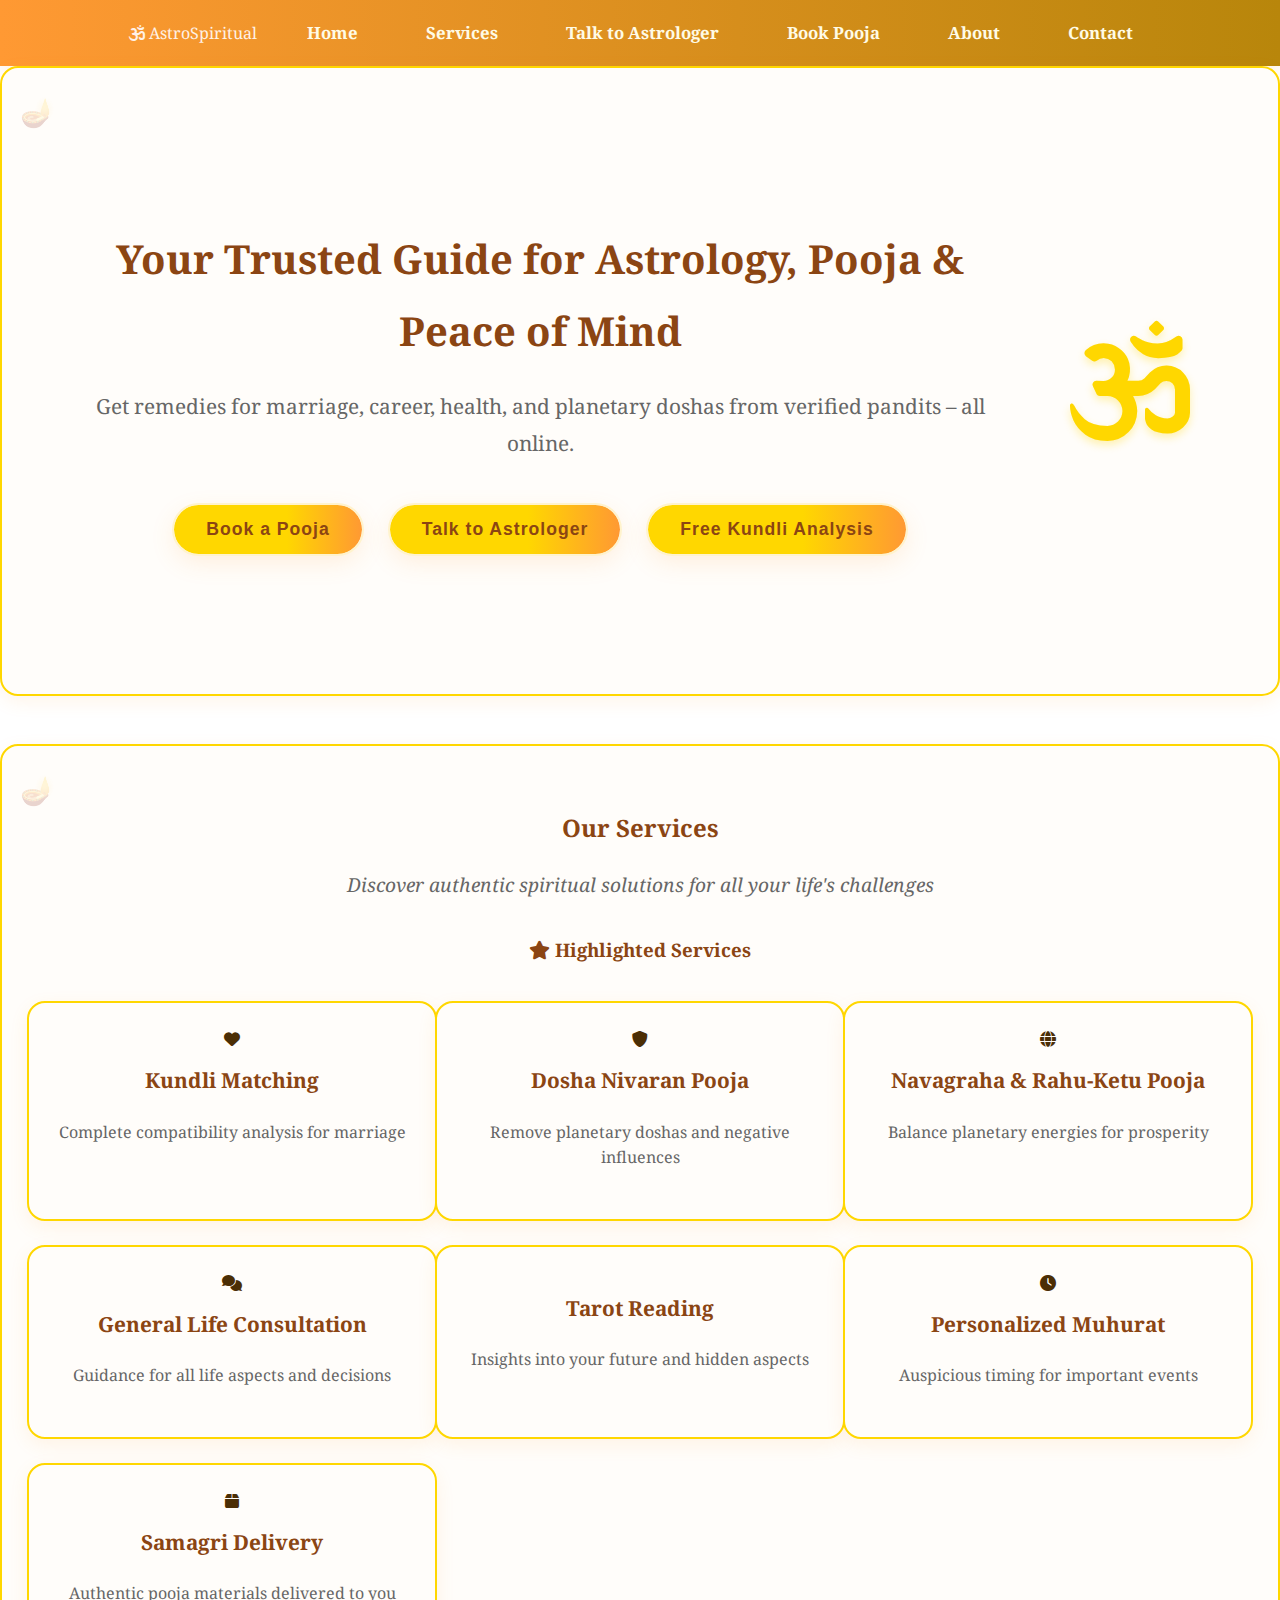
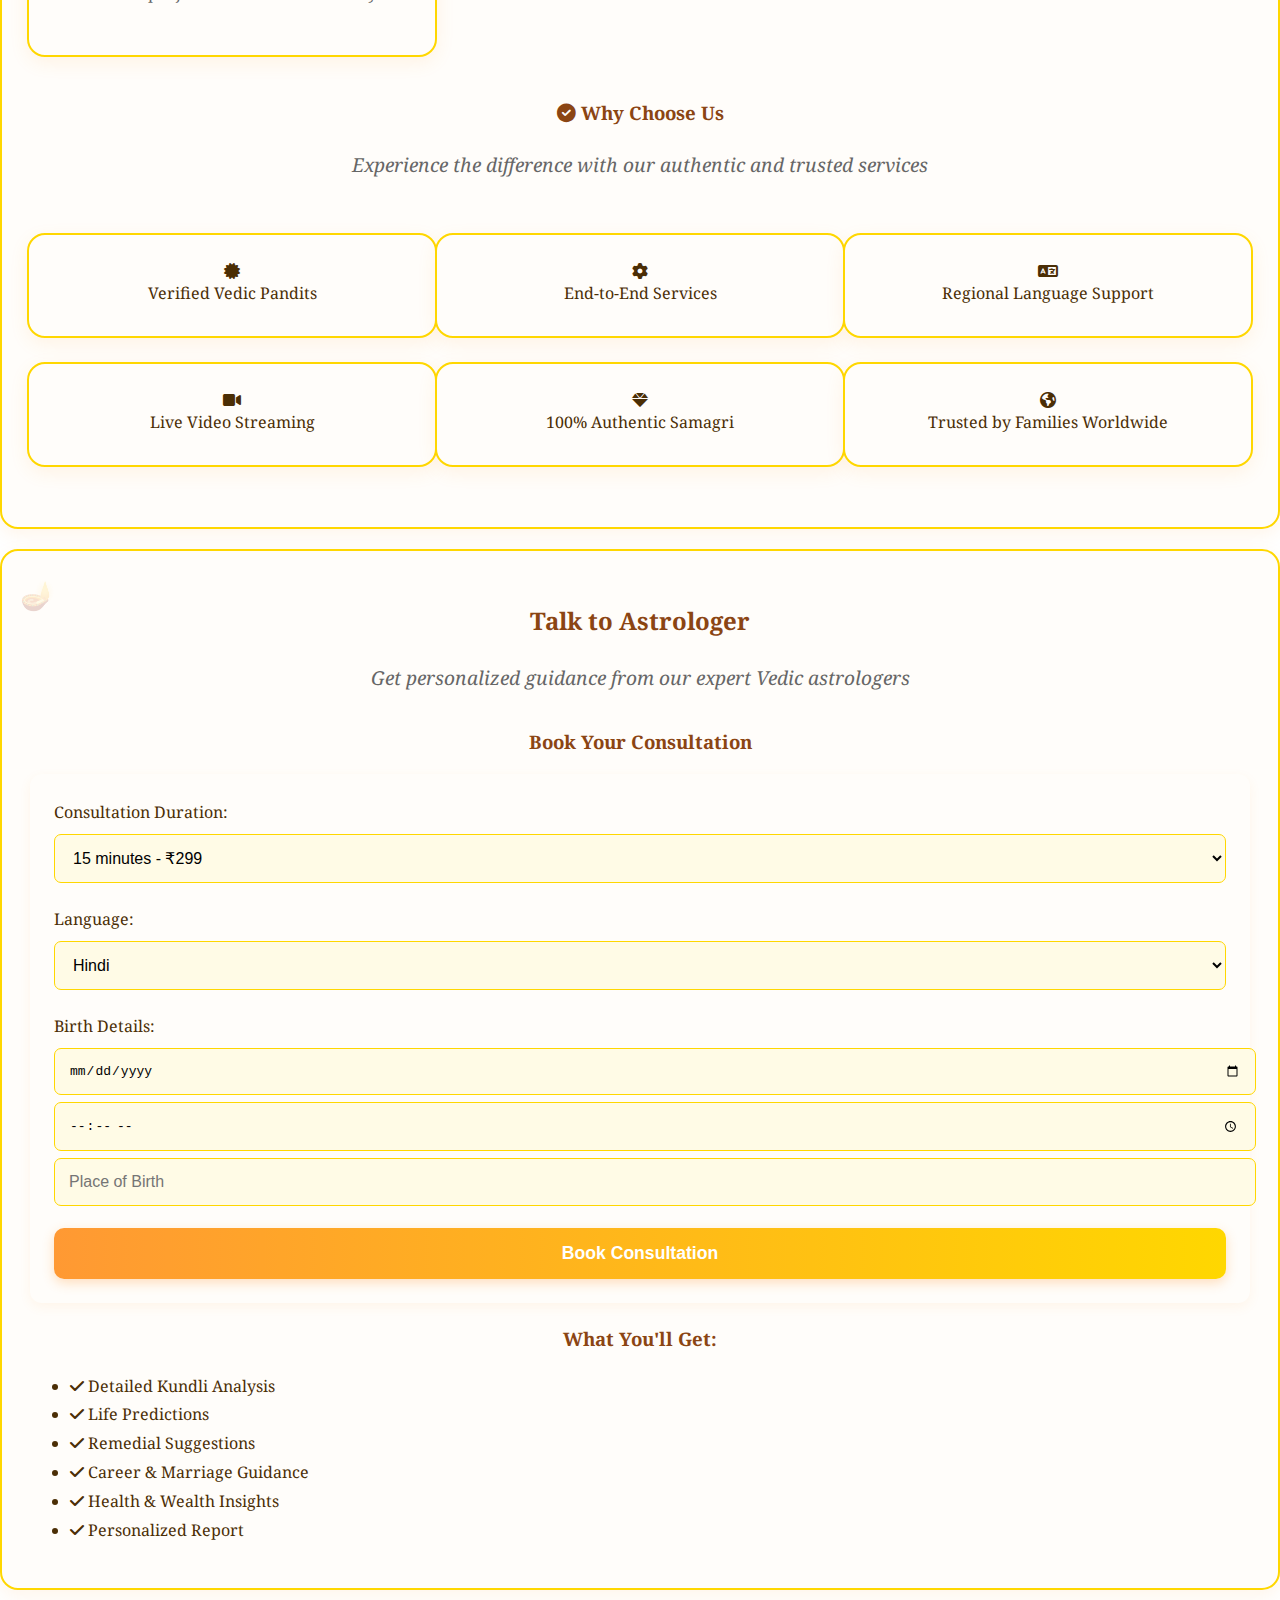
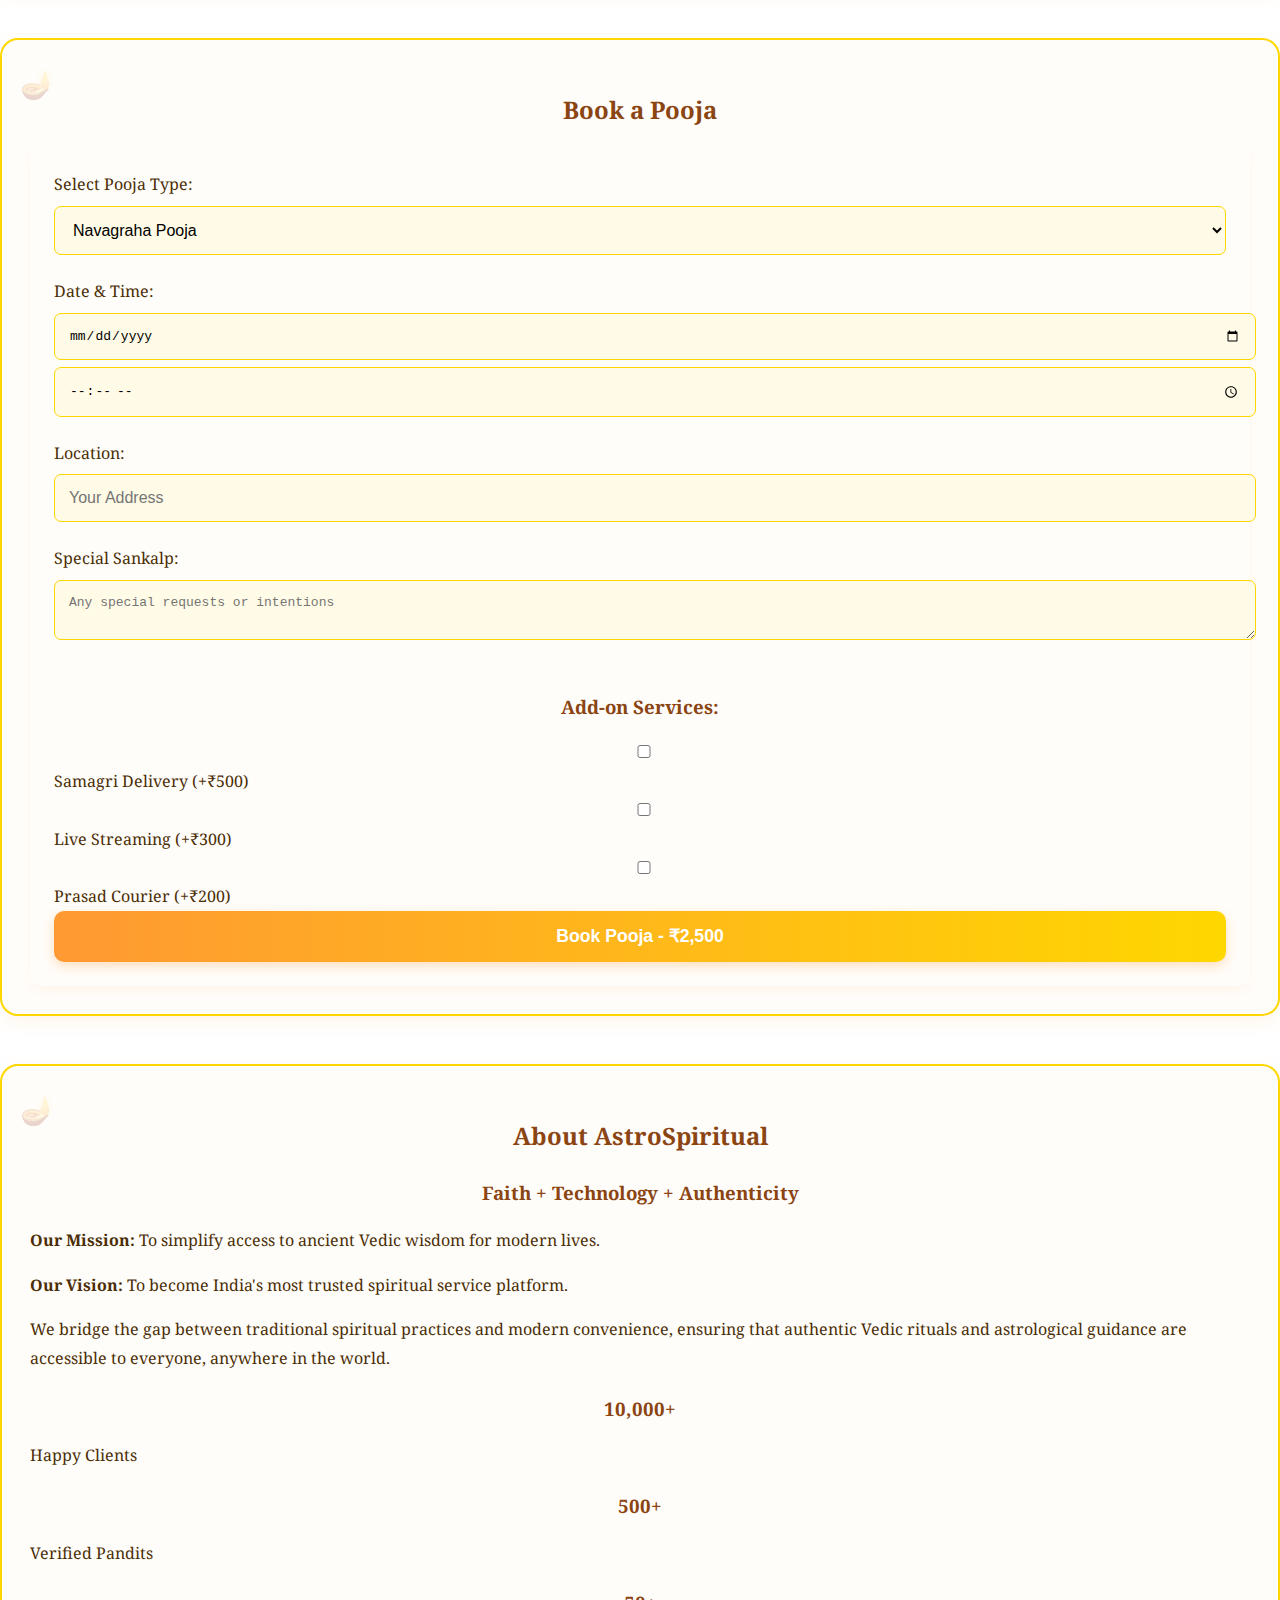
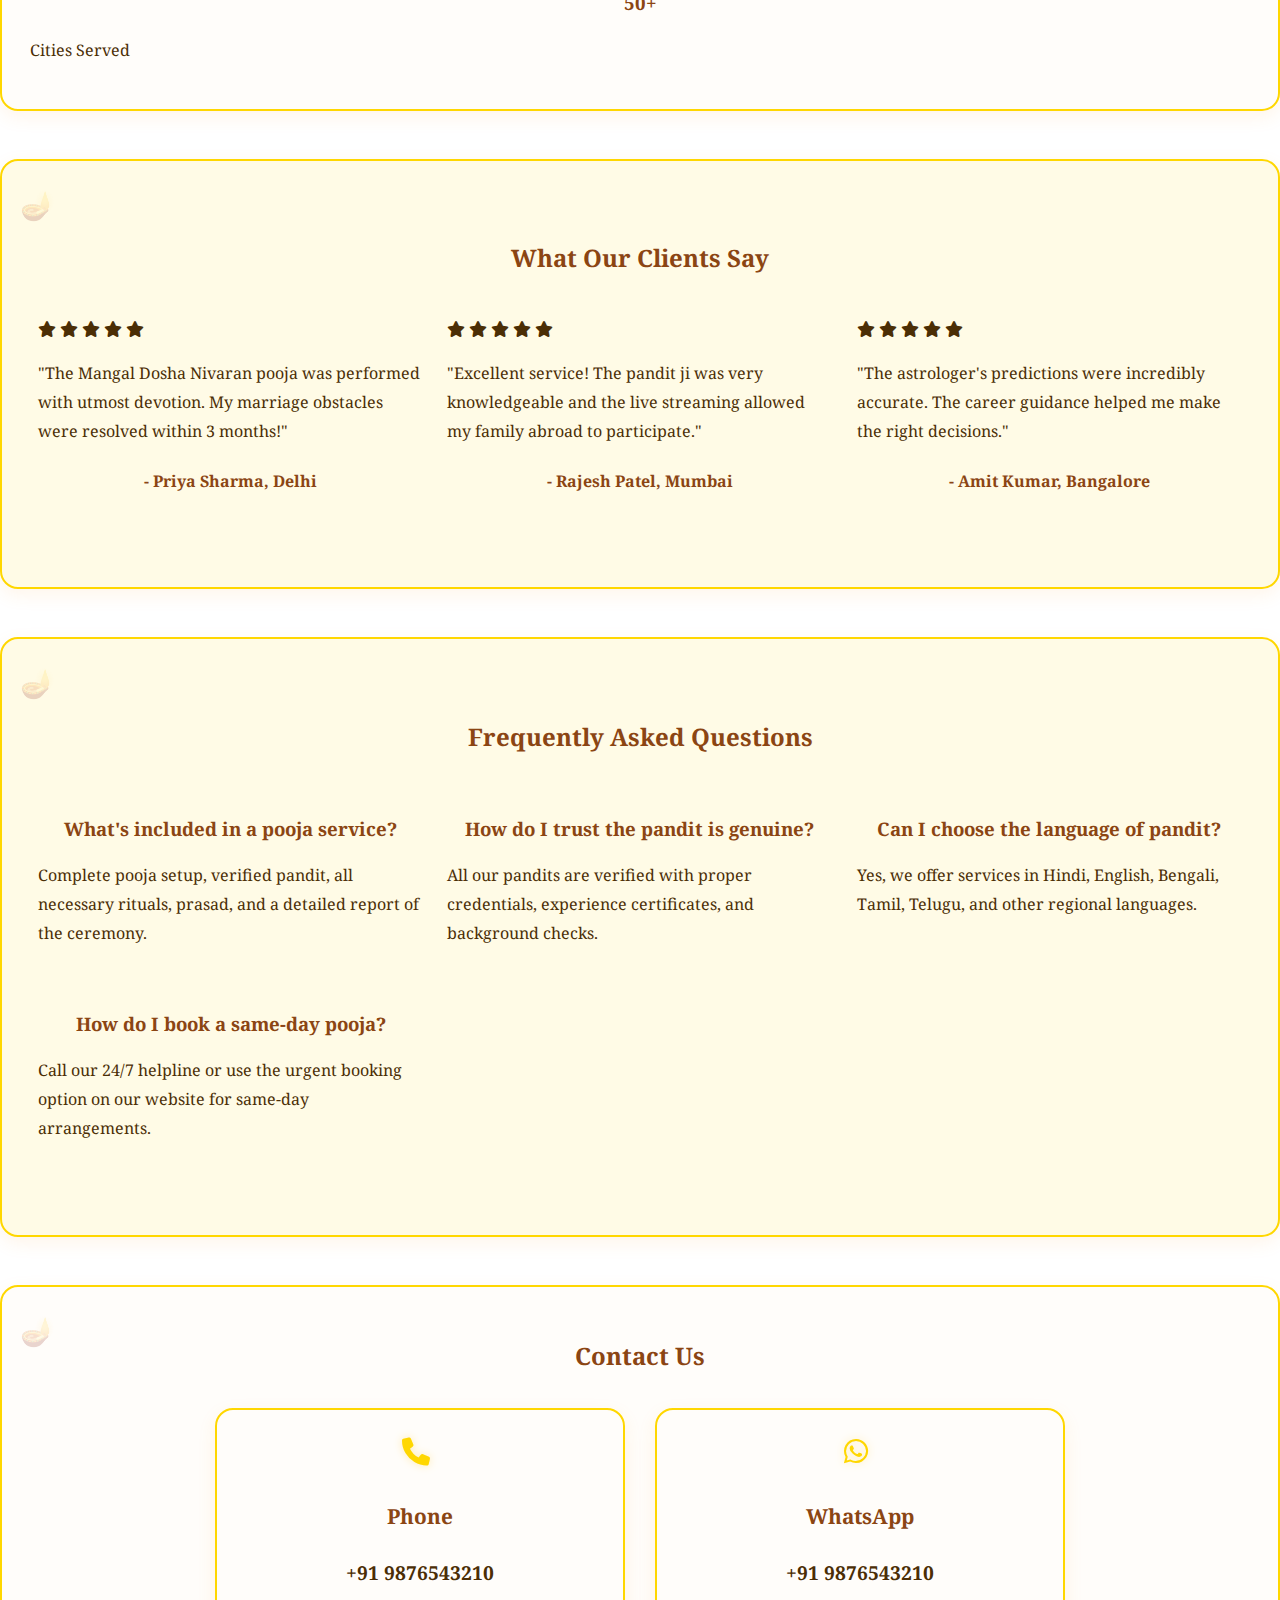
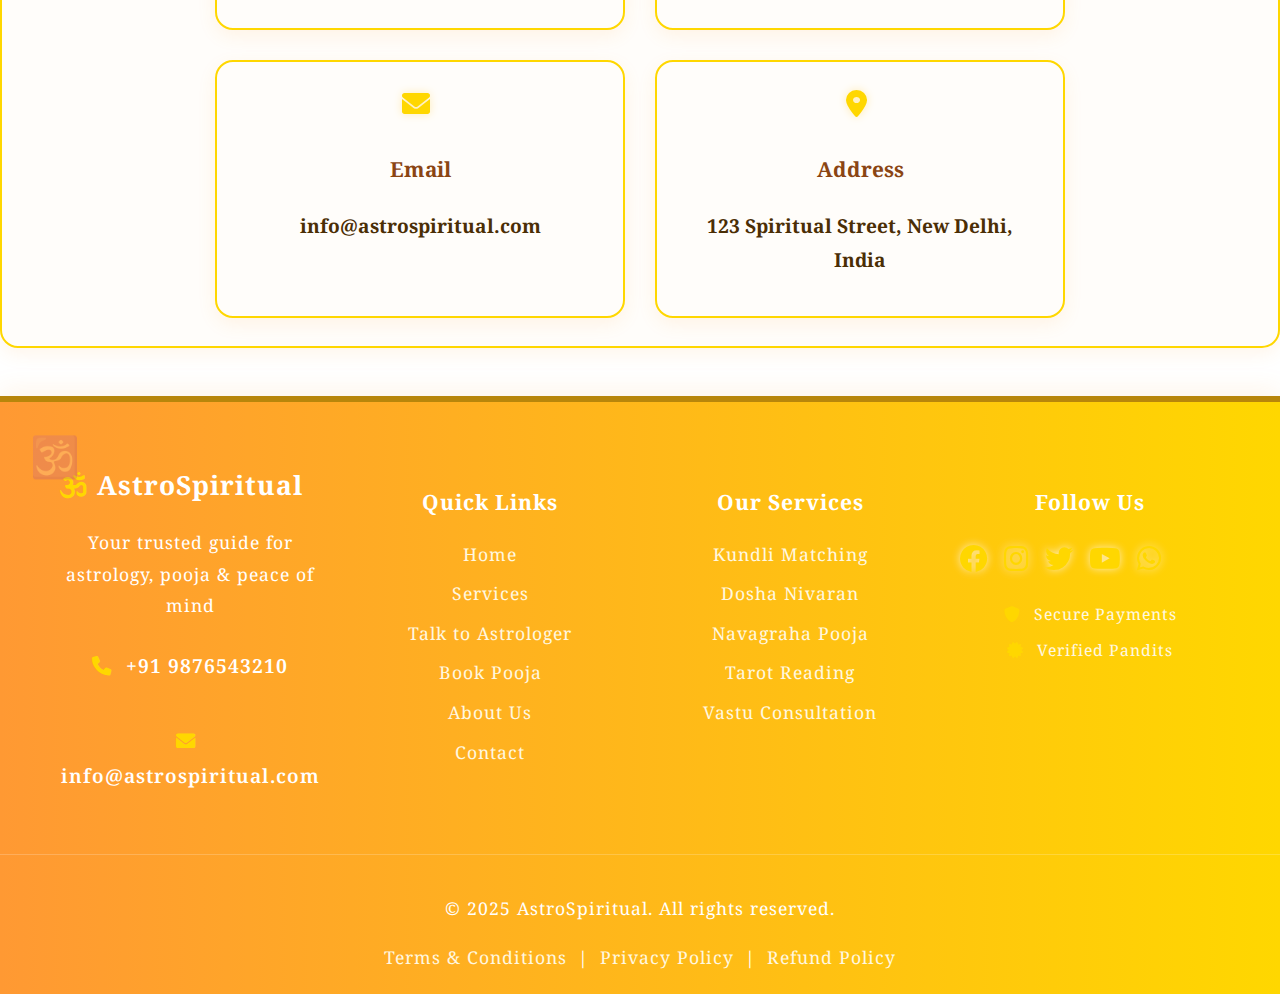
<file: index.html>
<!DOCTYPE html>
<html lang="en">
<head>
    <meta charset="UTF-8">
    <meta name="viewport" content="width=device-width, initial-scale=1.0">
    <title>AstroSpiritual Platform - Your Trusted Guide for Astrology & Pooja</title>
    <link rel="stylesheet" href="styles.css">
    <link href="https://fonts.googleapis.com/css2?family=Lora:wght@400;600&family=Noto+Serif:wght@400;600&display=swap" rel="stylesheet">
    <link rel="stylesheet" href="https://cdnjs.cloudflare.com/ajax/libs/font-awesome/6.0.0/css/all.min.css">
</head>
<body>
    <!-- Navigation -->
    <nav class="navbar">
        <div class="nav-container">
            <div class="logo">
                <i class="fas fa-om"></i>
                <span>AstroSpiritual</span>
            </div>
            <ul class="nav-menu">
                <li><a href="index.html">Home</a></li>
                <li><a href="services.html">Services</a></li>
                <li><a href="astrologer.html">Talk to Astrologer</a></li>
                <li><a href="booking.html">Book Pooja</a></li>
                <li><a href="about.html">About</a></li>
                <li><a href="contact.html">Contact</a></li>
            </ul>
        </div>
    </nav>

    <!-- Hero Section -->
    <section id="home" class="hero">
        <div class="hero-content">
            <div class="hero-text">
                <h1>Your Trusted Guide for Astrology, Pooja & Peace of Mind</h1>
                <p class="hero-subtitle">Get remedies for marriage, career, health, and planetary doshas from verified pandits – all online.</p>
                <div class="cta-buttons">
                    <button class="btn-primary" onclick="window.location.href='booking.html'">Book a Pooja</button>
                    <button class="btn-secondary" onclick="window.location.href='astrologer.html'">Talk to Astrologer</button>
                    <button class="btn-accent">Free Kundli Analysis</button>
                </div>
            </div>
            <div class="hero-image">
                <div class="om-symbol">
                    <i class="fas fa-om"></i>
                </div>
            </div>
        </div>
    </section>

    <!-- Services Section -->
    <section id="services" class="services">
        <div class="container">
            <h2 class="section-title">Our Services</h2>
            <p class="section-subtitle">Discover authentic spiritual solutions for all your life's challenges</p>
            
            <div class="service-category">
                <h3 class="category-title"><i class="fas fa-star"></i> Highlighted Services</h3>
                <div class="service-grid">
                    <div class="service-card">
                        <i class="fas fa-heart"></i>
                        <h4>Kundli Matching</h4>
                        <p>Complete compatibility analysis for marriage</p>
                    </div>
                    <div class="service-card">
                        <i class="fas fa-shield-alt"></i>
                        <h4>Dosha Nivaran Pooja</h4>
                        <p>Remove planetary doshas and negative influences</p>
                    </div>
                    <div class="service-card">
                        <i class="fas fa-globe"></i>
                        <h4>Navagraha & Rahu-Ketu Pooja</h4>
                        <p>Balance planetary energies for prosperity</p>
                    </div>
                    <div class="service-card">
                        <i class="fas fa-comments"></i>
                        <h4>General Life Consultation</h4>
                        <p>Guidance for all life aspects and decisions</p>
                    </div>
                    <div class="service-card">
                        <i class="fas fa-cards"></i>
                        <h4>Tarot Reading</h4>
                        <p>Insights into your future and hidden aspects</p>
                    </div>
                    <div class="service-card">
                        <i class="fas fa-clock"></i>
                        <h4>Personalized Muhurat</h4>
                        <p>Auspicious timing for important events</p>
                    </div>
                    <div class="service-card">
                        <i class="fas fa-box"></i>
                        <h4>Samagri Delivery</h4>
                        <p>Authentic pooja materials delivered to you</p>
                    </div>
                </div>
            </div>

            <div class="why-choose-us">
                <h3 class="category-title"><i class="fas fa-check-circle"></i> Why Choose Us</h3>
                <p class="category-subtitle">Experience the difference with our authentic and trusted services</p>
                <div class="features-grid">
                    <div class="feature">
                        <i class="fas fa-certificate"></i>
                        <span>Verified Vedic Pandits</span>
                    </div>
                    <div class="feature">
                        <i class="fas fa-cog"></i>
                        <span>End-to-End Services</span>
                    </div>
                    <div class="feature">
                        <i class="fas fa-language"></i>
                        <span>Regional Language Support</span>
                    </div>
                    <div class="feature">
                        <i class="fas fa-video"></i>
                        <span>Live Video Streaming</span>
                    </div>
                    <div class="feature">
                        <i class="fas fa-gem"></i>
                        <span>100% Authentic Samagri</span>
                    </div>
                    <div class="feature">
                        <i class="fas fa-globe-americas"></i>
                        <span>Trusted by Families Worldwide</span>
                    </div>
                </div>
            </div>
        </div>
    </section>

    <!-- Talk to Astrologer Section -->
    <section id="astrologer" class="astrologer">
        <div class="container">
            <h2 class="section-title">Talk to Astrologer</h2>
            <p class="section-subtitle">Get personalized guidance from our expert Vedic astrologers</p>
            <div class="astrologer-booking">
                <div class="booking-form">
                    <h3>Book Your Consultation</h3>
                    <form>
                        <div class="form-group">
                            <label>Consultation Duration:</label>
                            <select>
                                <option>15 minutes - ₹299</option>
                                <option>30 minutes - ₹599</option>
                                <option>60 minutes - ₹999</option>
                            </select>
                        </div>
                        <div class="form-group">
                            <label>Language:</label>
                            <select>
                                <option>Hindi</option>
                                <option>English</option>
                                <option>Bengali</option>
                                <option>Tamil</option>
                                <option>Telugu</option>
                            </select>
                        </div>
                        <div class="form-group">
                            <label>Birth Details:</label>
                            <input type="date" placeholder="Date of Birth" required>
                            <input type="time" placeholder="Time of Birth" required>
                            <input type="text" placeholder="Place of Birth" required>
                        </div>
                        <button type="submit" class="btn-primary">Book Consultation</button>
                    </form>
                </div>
                <div class="astrologer-info">
                    <h3>What You'll Get:</h3>
                    <ul>
                        <li><i class="fas fa-check"></i> Detailed Kundli Analysis</li>
                        <li><i class="fas fa-check"></i> Life Predictions</li>
                        <li><i class="fas fa-check"></i> Remedial Suggestions</li>
                        <li><i class="fas fa-check"></i> Career & Marriage Guidance</li>
                        <li><i class="fas fa-check"></i> Health & Wealth Insights</li>
                        <li><i class="fas fa-check"></i> Personalized Report</li>
                    </ul>
                </div>
            </div>
        </div>
    </section>

    <!-- Pooja Booking Section -->
    <section id="booking" class="pooja-booking">
        <div class="container">
            <h2>Book a Pooja</h2>
            <div class="booking-form">
                <form>
                    <div class="form-row">
                        <div class="form-group">
                            <label>Select Pooja Type:</label>
                            <select>
                                <option>Navagraha Pooja</option>
                                <option>Rahu-Ketu Shanti</option>
                                <option>Mangal Dosha Nivaran</option>
                                <option>Kaal Sarp Dosh Nivaran</option>
                                <option>Mahamrityunjaya Jaap</option>
                                <option>Vastu Shanti Pooja</option>
                                <option>Satyanarayan Katha</option>
                            </select>
                        </div>
                        <div class="form-group">
                            <label>Date & Time:</label>
                            <input type="date" required>
                            <input type="time" required>
                        </div>
                    </div>
                    <div class="form-row">
                        <div class="form-group">
                            <label>Location:</label>
                            <input type="text" placeholder="Your Address" required>
                        </div>
                        <div class="form-group">
                            <label>Special Sankalp:</label>
                            <textarea placeholder="Any special requests or intentions"></textarea>
                        </div>
                    </div>
                    <div class="add-ons">
                        <h3>Add-on Services:</h3>
                        <label><input type="checkbox"> Samagri Delivery (+₹500)</label>
                        <label><input type="checkbox"> Live Streaming (+₹300)</label>
                        <label><input type="checkbox"> Prasad Courier (+₹200)</label>
                    </div>
                    <button type="submit" class="btn-primary">Book Pooja - ₹2,500</button>
                </form>
            </div>
        </div>
    </section>

    <!-- About Section -->
    <section id="about" class="about">
        <div class="container">
            <h2>About AstroSpiritual</h2>
            <div class="about-content">
                <div class="about-text">
                    <h3>Faith + Technology + Authenticity</h3>
                    <p><strong>Our Mission:</strong> To simplify access to ancient Vedic wisdom for modern lives.</p>
                    <p><strong>Our Vision:</strong> To become India's most trusted spiritual service platform.</p>
                    <p>We bridge the gap between traditional spiritual practices and modern convenience, ensuring that authentic Vedic rituals and astrological guidance are accessible to everyone, anywhere in the world.</p>
                </div>
                <div class="about-stats">
                    <div class="stat">
                        <h3>10,000+</h3>
                        <p>Happy Clients</p>
                    </div>
                    <div class="stat">
                        <h3>500+</h3>
                        <p>Verified Pandits</p>
                    </div>
                    <div class="stat">
                        <h3>50+</h3>
                        <p>Cities Served</p>
                    </div>
                </div>
            </div>
        </div>
    </section>

    <!-- Testimonials Section -->
    <section class="testimonials">
        <div class="container">
            <h2>What Our Clients Say</h2>
            <div class="testimonial-grid">
                <div class="testimonial">
                    <div class="stars">
                        <i class="fas fa-star"></i>
                        <i class="fas fa-star"></i>
                        <i class="fas fa-star"></i>
                        <i class="fas fa-star"></i>
                        <i class="fas fa-star"></i>
                    </div>
                    <p>"The Mangal Dosha Nivaran pooja was performed with utmost devotion. My marriage obstacles were resolved within 3 months!"</p>
                    <h4>- Priya Sharma, Delhi</h4>
                </div>
                <div class="testimonial">
                    <div class="stars">
                        <i class="fas fa-star"></i>
                        <i class="fas fa-star"></i>
                        <i class="fas fa-star"></i>
                        <i class="fas fa-star"></i>
                        <i class="fas fa-star"></i>
                    </div>
                    <p>"Excellent service! The pandit ji was very knowledgeable and the live streaming allowed my family abroad to participate."</p>
                    <h4>- Rajesh Patel, Mumbai</h4>
                </div>
                <div class="testimonial">
                    <div class="stars">
                        <i class="fas fa-star"></i>
                        <i class="fas fa-star"></i>
                        <i class="fas fa-star"></i>
                        <i class="fas fa-star"></i>
                        <i class="fas fa-star"></i>
                    </div>
                    <p>"The astrologer's predictions were incredibly accurate. The career guidance helped me make the right decisions."</p>
                    <h4>- Amit Kumar, Bangalore</h4>
                </div>
            </div>
        </div>
    </section>

    <!-- FAQ Section -->
    <section class="faq">
        <div class="container">
            <h2>Frequently Asked Questions</h2>
            <div class="faq-items">
                <div class="faq-item">
                    <h3>What's included in a pooja service?</h3>
                    <p>Complete pooja setup, verified pandit, all necessary rituals, prasad, and a detailed report of the ceremony.</p>
                </div>
                <div class="faq-item">
                    <h3>How do I trust the pandit is genuine?</h3>
                    <p>All our pandits are verified with proper credentials, experience certificates, and background checks.</p>
                </div>
                <div class="faq-item">
                    <h3>Can I choose the language of pandit?</h3>
                    <p>Yes, we offer services in Hindi, English, Bengali, Tamil, Telugu, and other regional languages.</p>
                </div>
                <div class="faq-item">
                    <h3>How do I book a same-day pooja?</h3>
                    <p>Call our 24/7 helpline or use the urgent booking option on our website for same-day arrangements.</p>
                </div>
            </div>
        </div>
    </section>

    <!-- Contact Section -->
    <section id="contact" class="contact">
        <div class="container">
            <h2>Contact Us</h2>
            <div class="contact-info">
                <div class="contact-item">
                    <i class="fas fa-phone"></i>
                    <h3>Phone</h3>
                    <p>+91 9876543210</p>
                </div>
                <div class="contact-item">
                    <i class="fab fa-whatsapp"></i>
                    <h3>WhatsApp</h3>
                    <p>+91 9876543210</p>
                </div>
                <div class="contact-item">
                    <i class="fas fa-envelope"></i>
                    <h3>Email</h3>
                    <p>info@astrospiritual.com</p>
                </div>
                <div class="contact-item">
                    <i class="fas fa-map-marker-alt"></i>
                    <h3>Address</h3>
                    <p>123 Spiritual Street, New Delhi, India</p>
                </div>
            </div>
        </div>
    </section>

    <!-- Footer -->
    <footer class="footer">
        <div class="container">
            <div class="footer-content">
                <div class="footer-section">
                    <div class="logo">
                        <i class="fas fa-om"></i>
                        <span>AstroSpiritual</span>
                    </div>
                    <p>Your trusted guide for astrology, pooja & peace of mind</p>
                    <div class="contact-info">
                        <p><i class="fas fa-phone"></i> +91 9876543210</p>
                        <p><i class="fas fa-envelope"></i> info@astrospiritual.com</p>
                    </div>
                </div>
                <div class="footer-section">
                    <h3>Quick Links</h3>
                    <ul>
                        <li><a href="index.html">Home</a></li>
                        <li><a href="services.html">Services</a></li>
                        <li><a href="astrologer.html">Talk to Astrologer</a></li>
                        <li><a href="booking.html">Book Pooja</a></li>
                        <li><a href="about.html">About Us</a></li>
                        <li><a href="contact.html">Contact</a></li>
                    </ul>
                </div>
                <div class="footer-section">
                    <h3>Our Services</h3>
                    <ul>
                        <li><a href="services.html">Kundli Matching</a></li>
                        <li><a href="services.html">Dosha Nivaran</a></li>
                        <li><a href="services.html">Navagraha Pooja</a></li>
                        <li><a href="services.html">Tarot Reading</a></li>
                        <li><a href="services.html">Vastu Consultation</a></li>
                    </ul>
                </div>
                <div class="footer-section">
                    <h3>Follow Us</h3>
                    <div class="social-links">
                        <a href="#" title="Facebook"><i class="fab fa-facebook"></i></a>
                        <a href="#" title="Instagram"><i class="fab fa-instagram"></i></a>
                        <a href="#" title="Twitter"><i class="fab fa-twitter"></i></a>
                        <a href="#" title="YouTube"><i class="fab fa-youtube"></i></a>
                        <a href="#" title="WhatsApp"><i class="fab fa-whatsapp"></i></a>
                    </div>
                    <div class="trust-badges">
                        <span><i class="fas fa-shield-alt"></i> Secure Payments</span>
                        <span><i class="fas fa-certificate"></i> Verified Pandits</span>
                    </div>
                </div>
            </div>
            <div class="footer-bottom">
                <p>© 2025 AstroSpiritual. All rights reserved.</p>
                <div class="footer-links">
                    <a href="#">Terms & Conditions</a> | 
                    <a href="#">Privacy Policy</a> | 
                    <a href="#">Refund Policy</a>
                </div>
            </div>
        </div>
    </footer>

    <script src="script.js"></script>
</body>
</html>
</file>
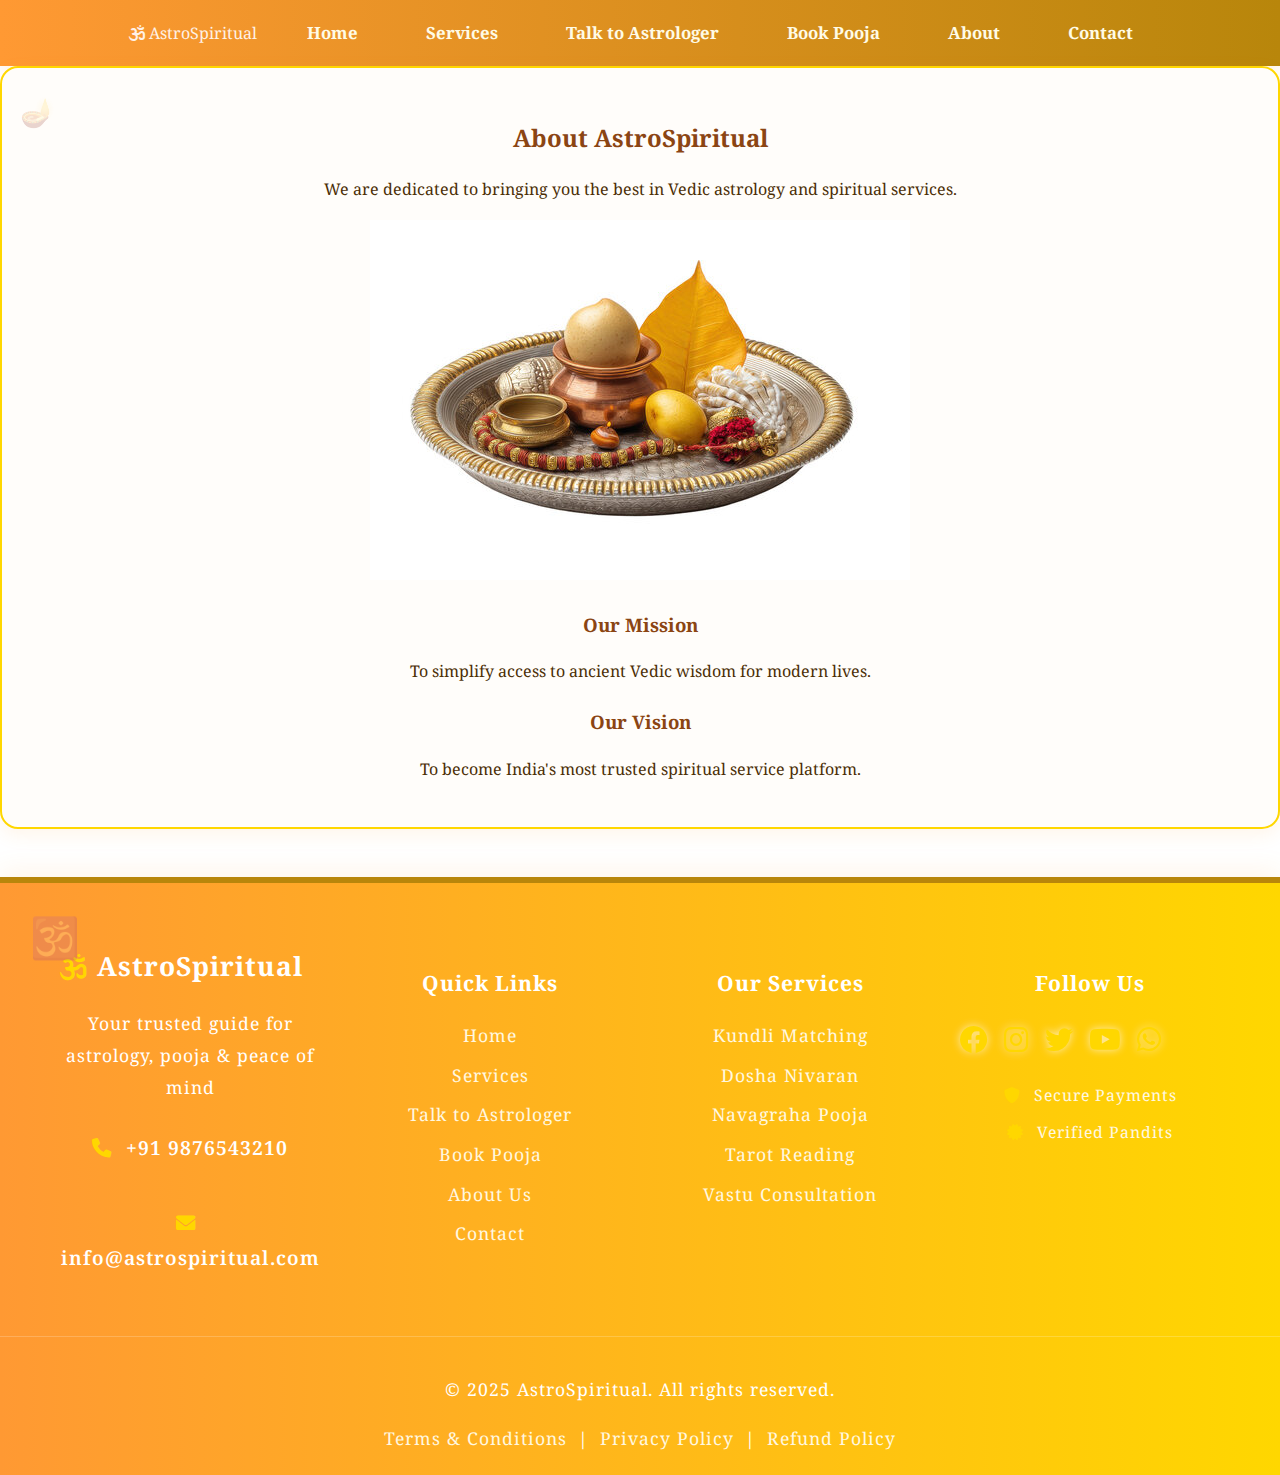
<file: about.html>
<!DOCTYPE html>
<html lang="en">
<head>
    <meta charset="UTF-8">
    <meta name="viewport" content="width=device-width, initial-scale=1.0">
    <title>About Us - AstroSpiritual Platform</title>
    <link rel="stylesheet" href="styles.css">
    <link href="https://fonts.googleapis.com/css2?family=Lora:wght@400;600&family=Noto+Serif:wght@400;600&display=swap" rel="stylesheet">
    <link rel="stylesheet" href="https://cdnjs.cloudflare.com/ajax/libs/font-awesome/6.0.0/css/all.min.css">
</head>
<body>
    <!-- Navigation -->
    <nav class="navbar">
        <div class="nav-container">
            <div class="logo">
                <i class="fas fa-om"></i>
                <span>AstroSpiritual</span>
            </div>
            <ul class="nav-menu">
                <li><a href="index.html">Home</a></li>
                <li><a href="services.html">Services</a></li>
                <li><a href="astrologer.html">Talk to Astrologer</a></li>
                <li><a href="booking.html">Book Pooja</a></li>
                <li><a href="about.html">About</a></li>
                <li><a href="contact.html">Contact</a></li>
            </ul>
        </div>
    </nav>

    <!-- About Section -->
    <section id="about" class="about center-text">
        <div class="container">
            <h2>About AstroSpiritual</h2>
            <p>We are dedicated to bringing you the best in Vedic astrology and spiritual services.</p>
            <div class="about-content">
                <div class="about-image">
                    <img src="images/about_us.jpg" alt="About Us">
                </div>
                <div class="about-text">
                    <h3>Our Mission</h3>
                    <p>To simplify access to ancient Vedic wisdom for modern lives.</p>
                    <h3>Our Vision</h3>
                    <p>To become India's most trusted spiritual service platform.</p>
                </div>
            </div>
        </div>
    </section>

    <!-- Footer -->
    <footer class="footer">
        <div class="container">
            <div class="footer-content">
                <div class="footer-section">
                    <div class="logo">
                        <i class="fas fa-om"></i>
                        <span>AstroSpiritual</span>
                    </div>
                    <p>Your trusted guide for astrology, pooja & peace of mind</p>
                    <div class="contact-info">
                        <p><i class="fas fa-phone"></i> +91 9876543210</p>
                        <p><i class="fas fa-envelope"></i> info@astrospiritual.com</p>
                    </div>
                </div>
                <div class="footer-section">
                    <h3>Quick Links</h3>
                    <ul>
                        <li><a href="index.html">Home</a></li>
                        <li><a href="services.html">Services</a></li>
                        <li><a href="astrologer.html">Talk to Astrologer</a></li>
                        <li><a href="booking.html">Book Pooja</a></li>
                        <li><a href="about.html">About Us</a></li>
                        <li><a href="contact.html">Contact</a></li>
                    </ul>
                </div>
                <div class="footer-section">
                    <h3>Our Services</h3>
                    <ul>
                        <li><a href="services.html">Kundli Matching</a></li>
                        <li><a href="services.html">Dosha Nivaran</a></li>
                        <li><a href="services.html">Navagraha Pooja</a></li>
                        <li><a href="services.html">Tarot Reading</a></li>
                        <li><a href="services.html">Vastu Consultation</a></li>
                    </ul>
                </div>
                <div class="footer-section">
                    <h3>Follow Us</h3>
                    <div class="social-links">
                        <a href="#" title="Facebook"><i class="fab fa-facebook"></i></a>
                        <a href="#" title="Instagram"><i class="fab fa-instagram"></i></a>
                        <a href="#" title="Twitter"><i class="fab fa-twitter"></i></a>
                        <a href="#" title="YouTube"><i class="fab fa-youtube"></i></a>
                        <a href="#" title="WhatsApp"><i class="fab fa-whatsapp"></i></a>
                    </div>
                    <div class="trust-badges">
                        <span><i class="fas fa-shield-alt"></i> Secure Payments</span>
                        <span><i class="fas fa-certificate"></i> Verified Pandits</span>
                    </div>
                </div>
            </div>
            <div class="footer-bottom">
                <p>© 2025 AstroSpiritual. All rights reserved.</p>
                <div class="footer-links">
                    <a href="#">Terms & Conditions</a> | 
                    <a href="#">Privacy Policy</a> | 
                    <a href="#">Refund Policy</a>
                </div>
            </div>
        </div>
    </footer>

</body>
</html>
</file>
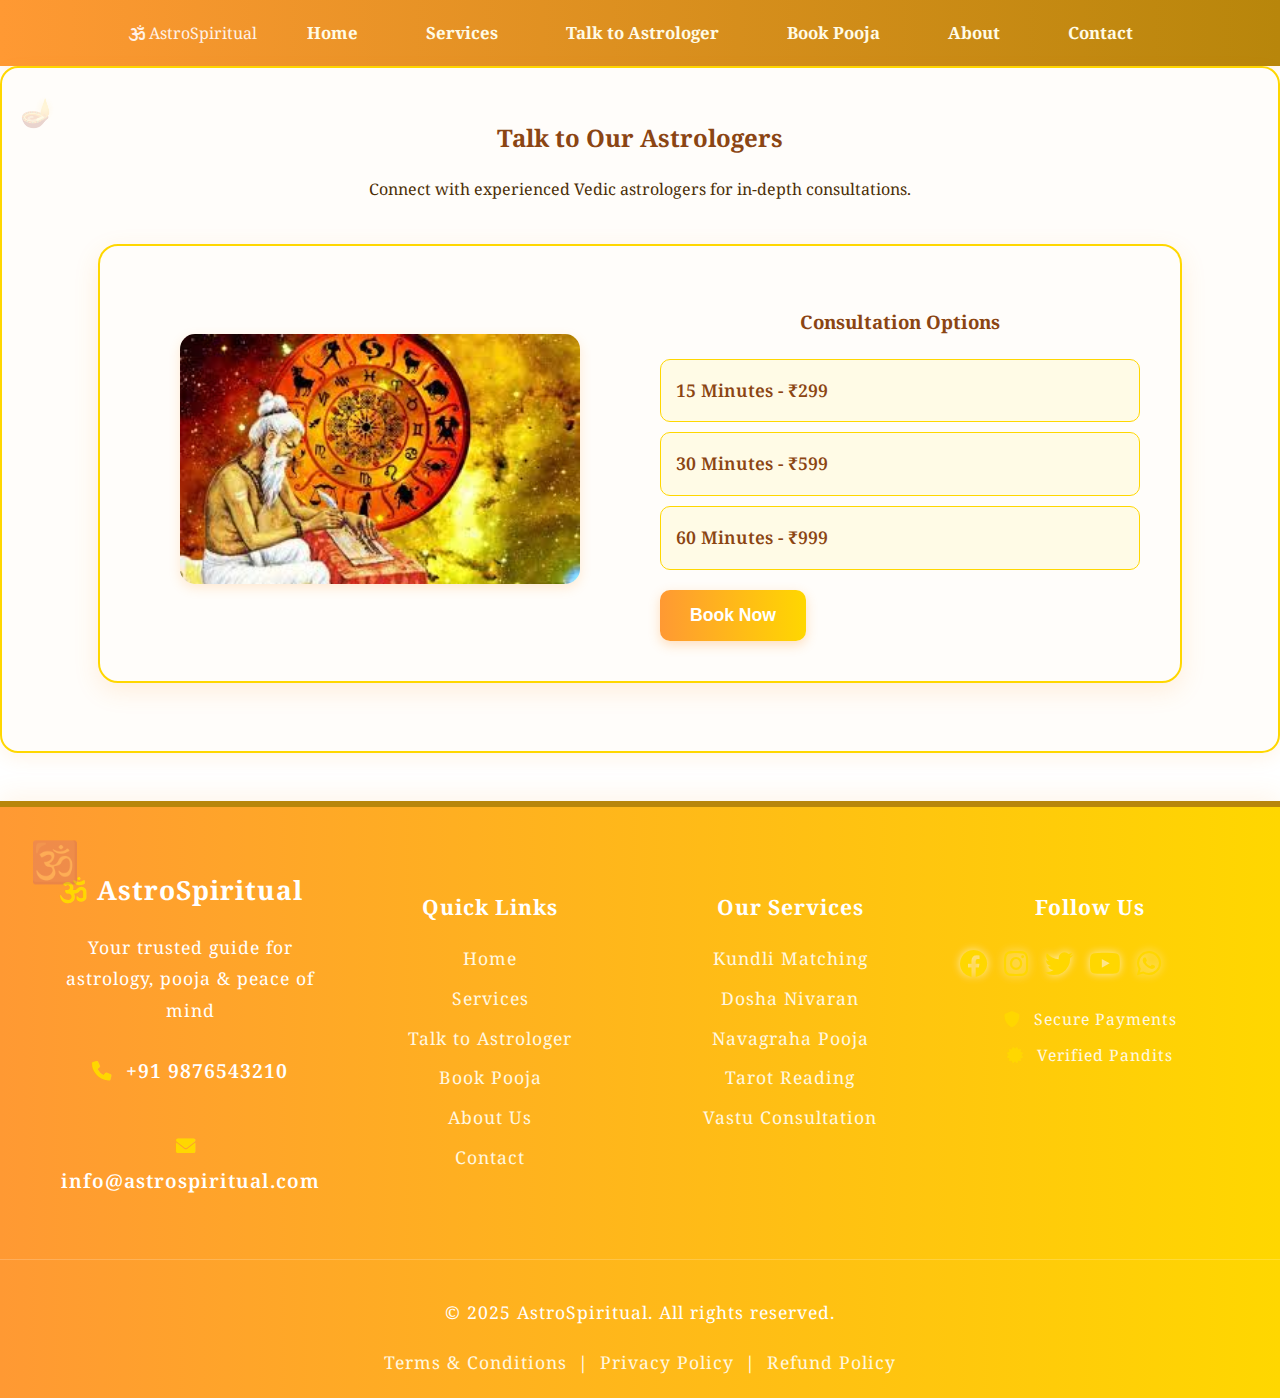
<file: astrologer.html>
<!DOCTYPE html>
<html lang="en">
<head>
    <meta charset="UTF-8">
    <meta name="viewport" content="width=device-width, initial-scale=1.0">
    <title>Talk to Astrologer - AstroSpiritual Platform</title>
    <link rel="stylesheet" href="styles.css">
    <link href="https://fonts.googleapis.com/css2?family=Lora:wght@400;600&family=Noto+Serif:wght@400;600&display=swap" rel="stylesheet">
    <link rel="stylesheet" href="https://cdnjs.cloudflare.com/ajax/libs/font-awesome/6.0.0/css/all.min.css">
</head>
<body>
    <!-- Navigation -->
    <nav class="navbar">
        <div class="nav-container">
            <div class="logo">
                <i class="fas fa-om"></i>
                <span>AstroSpiritual</span>
            </div>
            <ul class="nav-menu">
                <li><a href="index.html">Home</a></li>
                <li><a href="services.html">Services</a></li>
                <li><a href="astrologer.html">Talk to Astrologer</a></li>
                <li><a href="booking.html">Book Pooja</a></li>
                <li><a href="about.html">About</a></li>
                <li><a href="contact.html">Contact</a></li>
            </ul>
        </div>
    </nav>

    <!-- Talk to Astrologer Section -->
    <section id="astrologer" class="astrologer">
        <div class="container center-text">
            <h2>Talk to Our Astrologers</h2>
            <p>Connect with experienced Vedic astrologers for in-depth consultations.</p>
            <div class="astrologer-contact">
                <div class="astrologer-image">
                    <img src="images/astrologer.jpg" alt="Astrologer Consultation">
                </div>
                <div class="consultation-info">
                    <h3>Consultation Options</h3>
                    <ul class="consultation-options">
                        <li>15 Minutes - ₹299</li>
                        <li>30 Minutes - ₹599</li>
                        <li>60 Minutes - ₹999</li>
                    </ul>
                    <button class="btn-primary" onclick="window.location.href='booking.html'">Book Now</button>
                </div>
            </div>
        </div>
    </section>

    <!-- Footer -->
    <footer class="footer">
        <div class="container">
            <div class="footer-content">
                <div class="footer-section">
                    <div class="logo">
                        <i class="fas fa-om"></i>
                        <span>AstroSpiritual</span>
                    </div>
                    <p>Your trusted guide for astrology, pooja & peace of mind</p>
                    <div class="contact-info">
                        <p><i class="fas fa-phone"></i> +91 9876543210</p>
                        <p><i class="fas fa-envelope"></i> info@astrospiritual.com</p>
                    </div>
                </div>
                <div class="footer-section">
                    <h3>Quick Links</h3>
                    <ul>
                        <li><a href="index.html">Home</a></li>
                        <li><a href="services.html">Services</a></li>
                        <li><a href="astrologer.html">Talk to Astrologer</a></li>
                        <li><a href="booking.html">Book Pooja</a></li>
                        <li><a href="about.html">About Us</a></li>
                        <li><a href="contact.html">Contact</a></li>
                    </ul>
                </div>
                <div class="footer-section">
                    <h3>Our Services</h3>
                    <ul>
                        <li><a href="services.html">Kundli Matching</a></li>
                        <li><a href="services.html">Dosha Nivaran</a></li>
                        <li><a href="services.html">Navagraha Pooja</a></li>
                        <li><a href="services.html">Tarot Reading</a></li>
                        <li><a href="services.html">Vastu Consultation</a></li>
                    </ul>
                </div>
                <div class="footer-section">
                    <h3>Follow Us</h3>
                    <div class="social-links">
                        <a href="#" title="Facebook"><i class="fab fa-facebook"></i></a>
                        <a href="#" title="Instagram"><i class="fab fa-instagram"></i></a>
                        <a href="#" title="Twitter"><i class="fab fa-twitter"></i></a>
                        <a href="#" title="YouTube"><i class="fab fa-youtube"></i></a>
                        <a href="#" title="WhatsApp"><i class="fab fa-whatsapp"></i></a>
                    </div>
                    <div class="trust-badges">
                        <span><i class="fas fa-shield-alt"></i> Secure Payments</span>
                        <span><i class="fas fa-certificate"></i> Verified Pandits</span>
                    </div>
                </div>
            </div>
            <div class="footer-bottom">
                <p>© 2025 AstroSpiritual. All rights reserved.</p>
                <div class="footer-links">
                    <a href="#">Terms & Conditions</a> | 
                    <a href="#">Privacy Policy</a> | 
                    <a href="#">Refund Policy</a>
                </div>
            </div>
        </div>
    </footer>

</body>
</html>
</file>
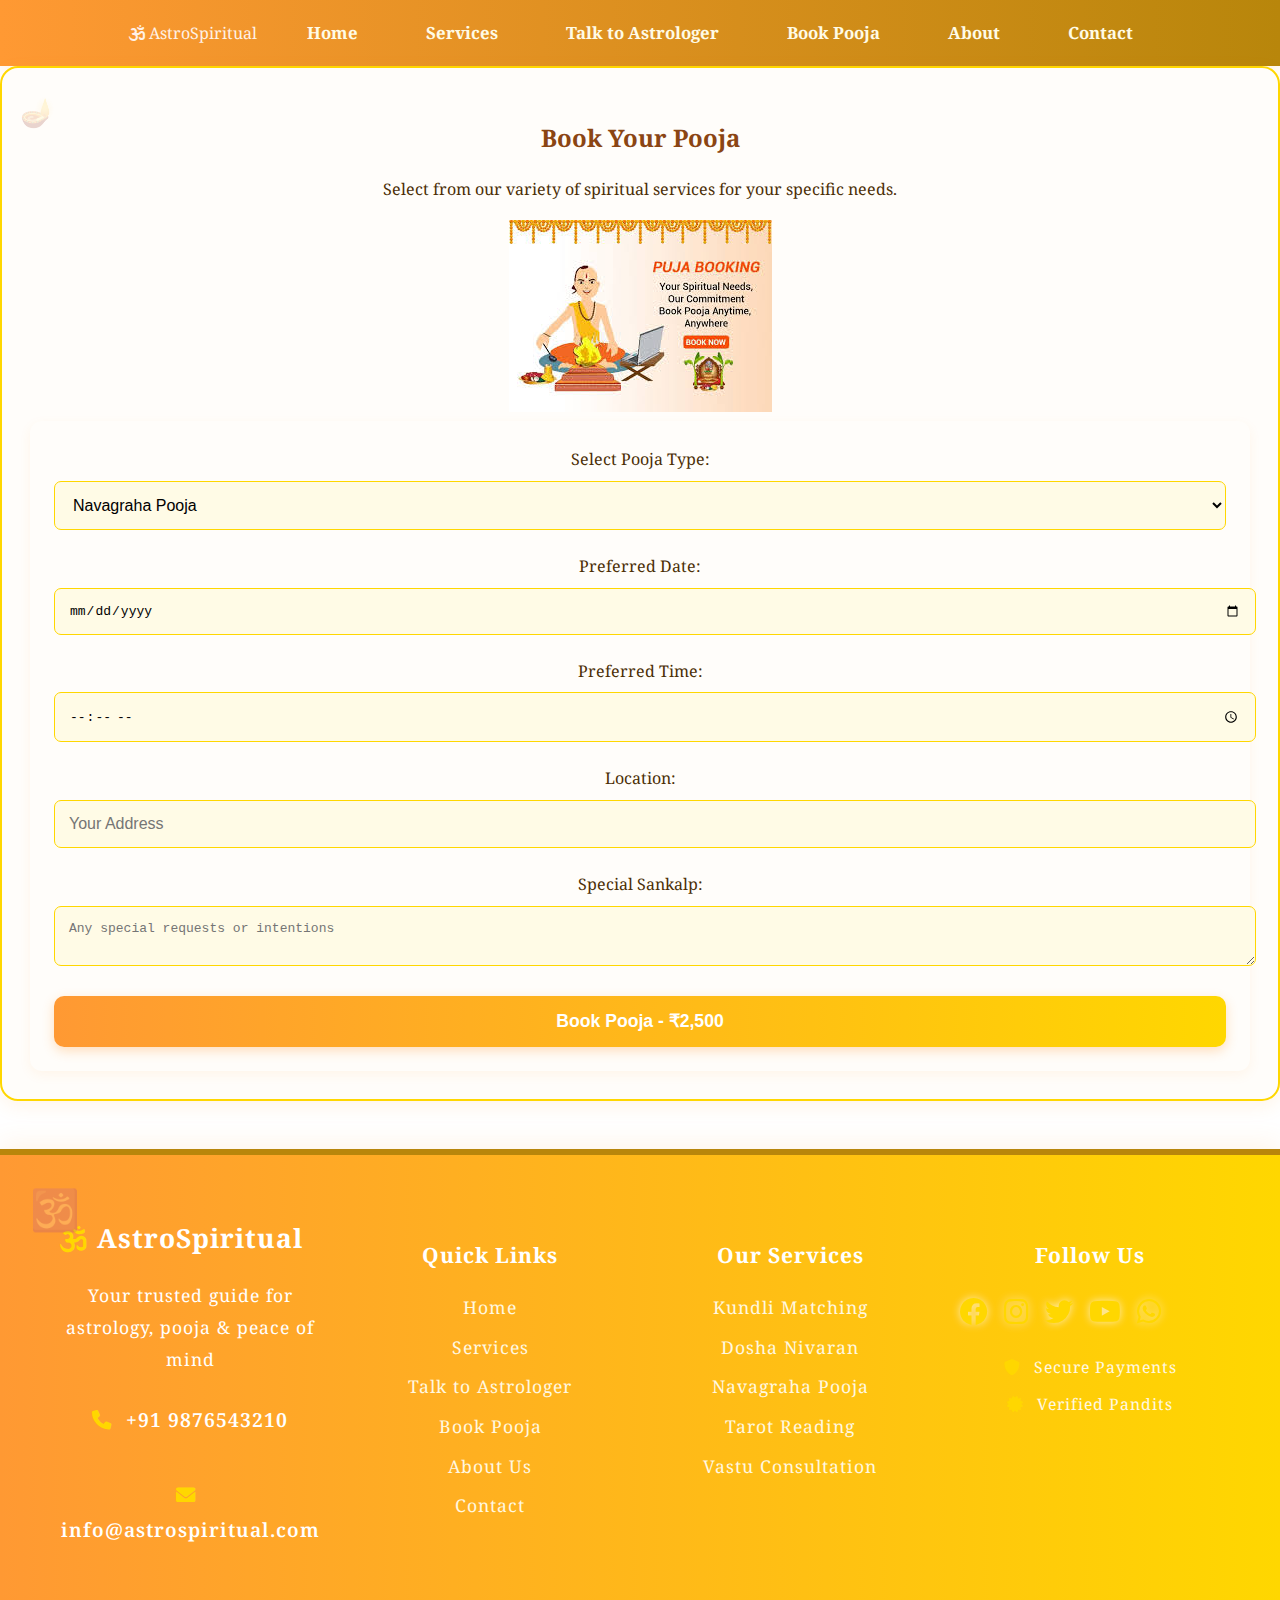
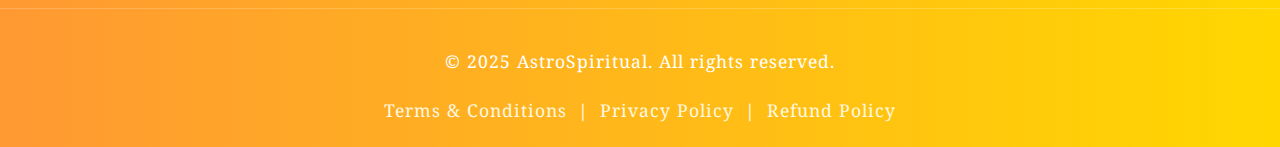
<file: booking.html>
<!DOCTYPE html>
<html lang="en">
<head>
    <meta charset="UTF-8">
    <meta name="viewport" content="width=device-width, initial-scale=1.0">
    <title>Book Pooja - AstroSpiritual Platform</title>
    <link rel="stylesheet" href="styles.css">
    <link href="https://fonts.googleapis.com/css2?family=Lora:wght@400;600&family=Noto+Serif:wght@400;600&display=swap" rel="stylesheet">
    <link rel="stylesheet" href="https://cdnjs.cloudflare.com/ajax/libs/font-awesome/6.0.0/css/all.min.css">
</head>
<body>
    <!-- Navigation -->
    <nav class="navbar">
        <div class="nav-container">
            <div class="logo">
                <i class="fas fa-om"></i>
                <span>AstroSpiritual</span>
            </div>
            <div class="hamburger" onclick="toggleMenu()">
                <span></span>
                <span></span>
                <span></span>
            </div>
            <ul class="nav-menu" id="navMenu">
                <li><a href="index.html">Home</a></li>
                <li><a href="services.html">Services</a></li>
                <li><a href="astrologer.html">Talk to Astrologer</a></li>
                <li><a href="booking.html">Book Pooja</a></li>
                <li><a href="about.html">About</a></li>
                <li><a href="contact.html">Contact</a></li>
            </ul>
        </div>
    </nav>

    <!-- Booking Section -->
    <section id="booking" class="booking">
        <div class="container center-text">
            <h2>Book Your Pooja</h2>
            <p>Select from our variety of spiritual services for your specific needs.</p>
            
            <div class="booking-form">
                <img src="images/pooja_booking.jpg" alt="Pooja Booking" class="booking-image">
                
                <form>
                    <div class="form-group">
                        <label for="pooja-type">Select Pooja Type:</label>
                        <select id="pooja-type" name="pooja-type">
                            <option value="navagraha">Navagraha Pooja</option>
                            <option value="rahu-ketu">Rahu-Ketu Shanti</option>
                            <option value="mangal-dosha">Mangal Dosha Nivaran</option>
                            <option value="kaal-sarp">Kaal Sarp Dosh Nivaran</option>
                            <option value="mahamrityunjaya">Mahamrityunjaya Jaap</option>
                        </select>
                    </div>
                    
                    <div class="form-group">
                        <label for="date">Preferred Date:</label>
                        <input type="date" id="date" name="date" required>
                    </div>
                    
                    <div class="form-group">
                        <label for="time">Preferred Time:</label>
                        <input type="time" id="time" name="time" required>
                    </div>
                    
                    <div class="form-group">
                        <label for="location">Location:</label>
                        <input type="text" id="location" name="location" placeholder="Your Address" required>
                    </div>
                    
                    <div class="form-group">
                        <label for="special-request">Special Sankalp:</label>
                        <textarea id="special-request" name="special-request" placeholder="Any special requests or intentions"></textarea>
                    </div>
                    
                    <button type="submit" class="btn-primary">Book Pooja - ₹2,500</button>
                </form>
            </div>
        </div>
    </section>

    <!-- Footer -->
    <footer class="footer">
        <div class="container">
            <div class="footer-content">
                <div class="footer-section">
                    <div class="logo">
                        <i class="fas fa-om"></i>
                        <span>AstroSpiritual</span>
                    </div>
                    <p>Your trusted guide for astrology, pooja & peace of mind</p>
                    <div class="contact-info">
                        <p><i class="fas fa-phone"></i> +91 9876543210</p>
                        <p><i class="fas fa-envelope"></i> info@astrospiritual.com</p>
                    </div>
                </div>
                <div class="footer-section">
                    <h3>Quick Links</h3>
                    <ul>
                        <li><a href="index.html">Home</a></li>
                        <li><a href="services.html">Services</a></li>
                        <li><a href="astrologer.html">Talk to Astrologer</a></li>
                        <li><a href="booking.html">Book Pooja</a></li>
                        <li><a href="about.html">About Us</a></li>
                        <li><a href="contact.html">Contact</a></li>
                    </ul>
                </div>
                <div class="footer-section">
                    <h3>Our Services</h3>
                    <ul>
                        <li><a href="services.html">Kundli Matching</a></li>
                        <li><a href="services.html">Dosha Nivaran</a></li>
                        <li><a href="services.html">Navagraha Pooja</a></li>
                        <li><a href="services.html">Tarot Reading</a></li>
                        <li><a href="services.html">Vastu Consultation</a></li>
                    </ul>
                </div>
                <div class="footer-section">
                    <h3>Follow Us</h3>
                    <div class="social-links">
                        <a href="#" title="Facebook"><i class="fab fa-facebook"></i></a>
                        <a href="#" title="Instagram"><i class="fab fa-instagram"></i></a>
                        <a href="#" title="Twitter"><i class="fab fa-twitter"></i></a>
                        <a href="#" title="YouTube"><i class="fab fa-youtube"></i></a>
                        <a href="#" title="WhatsApp"><i class="fab fa-whatsapp"></i></a>
                    </div>
                    <div class="trust-badges">
                        <span><i class="fas fa-shield-alt"></i> Secure Payments</span>
                        <span><i class="fas fa-certificate"></i> Verified Pandits</span>
                    </div>
                </div>
            </div>
            <div class="footer-bottom">
                <p>© 2025 AstroSpiritual. All rights reserved.</p>
                <div class="footer-links">
                    <a href="#">Terms & Conditions</a> | 
                    <a href="#">Privacy Policy</a> | 
                    <a href="#">Refund Policy</a>
                </div>
            </div>
        </div>
    </footer>

</body>
</html>
</file>
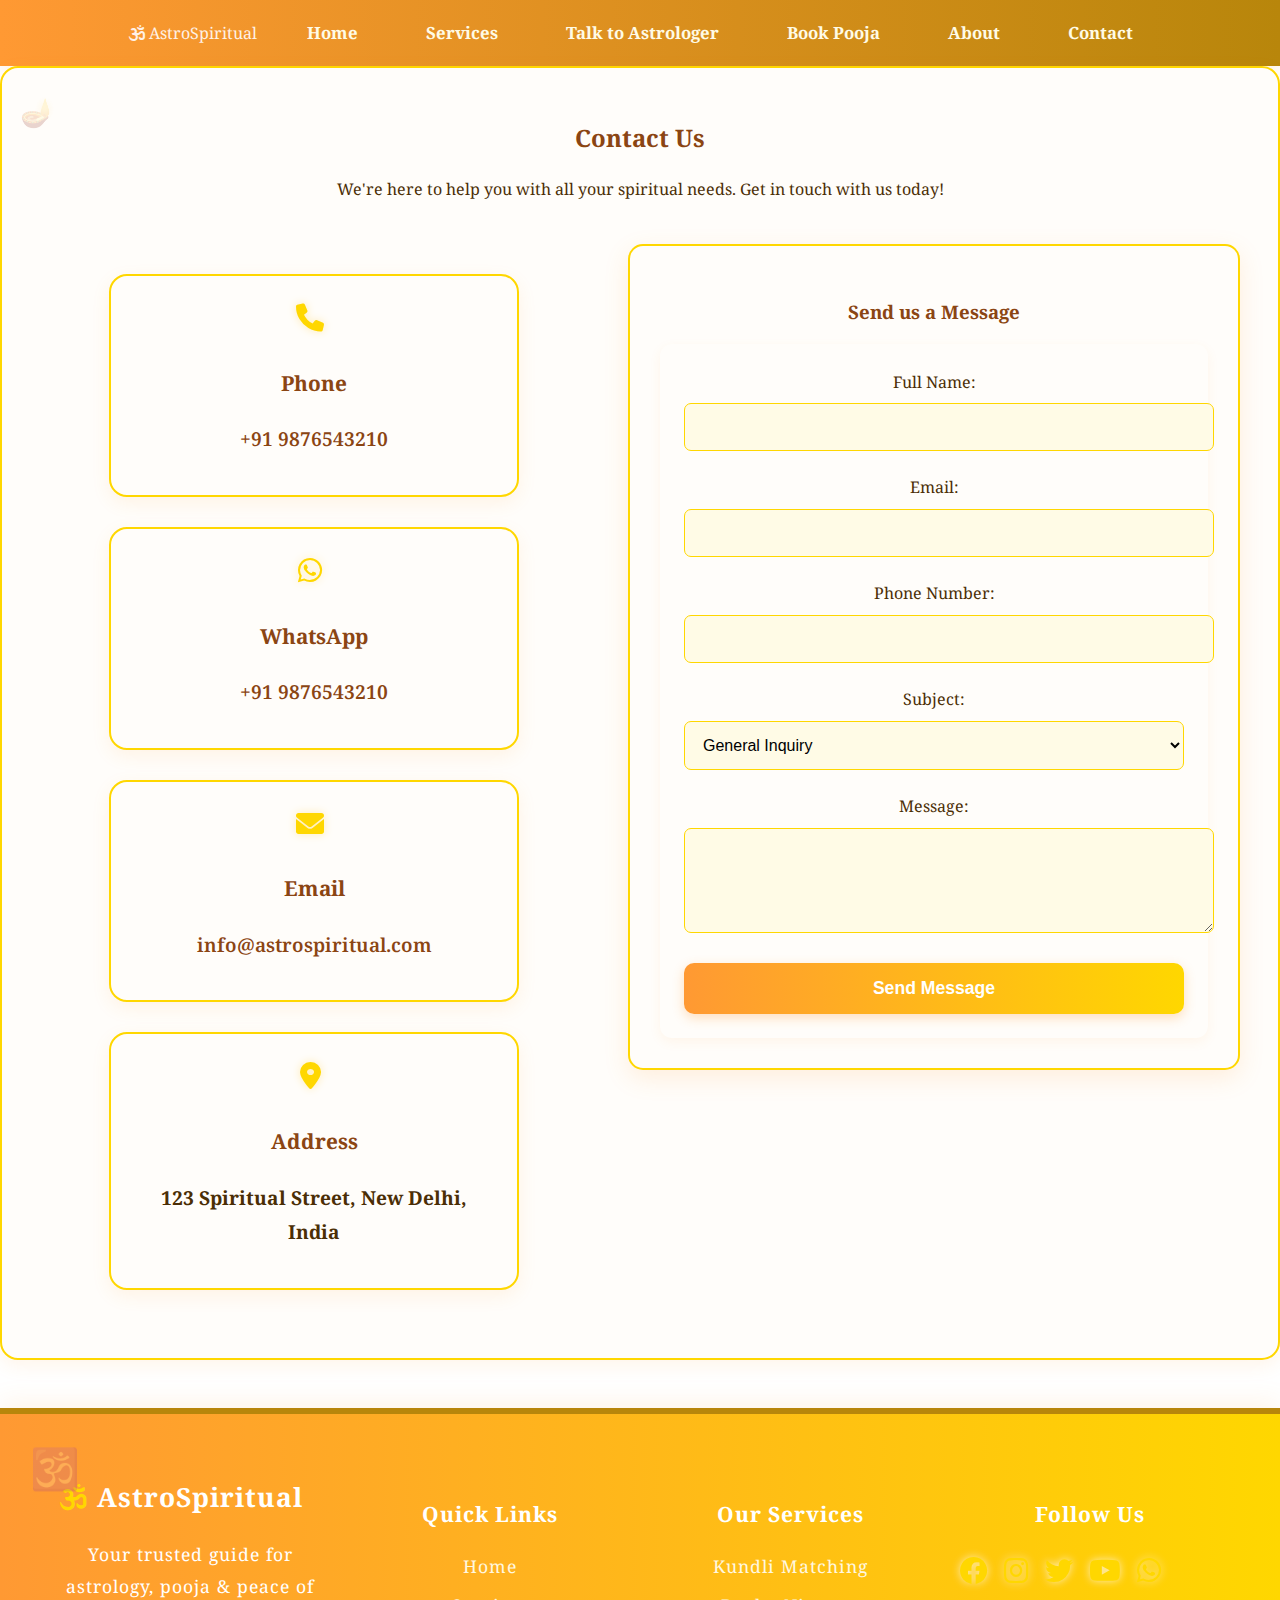
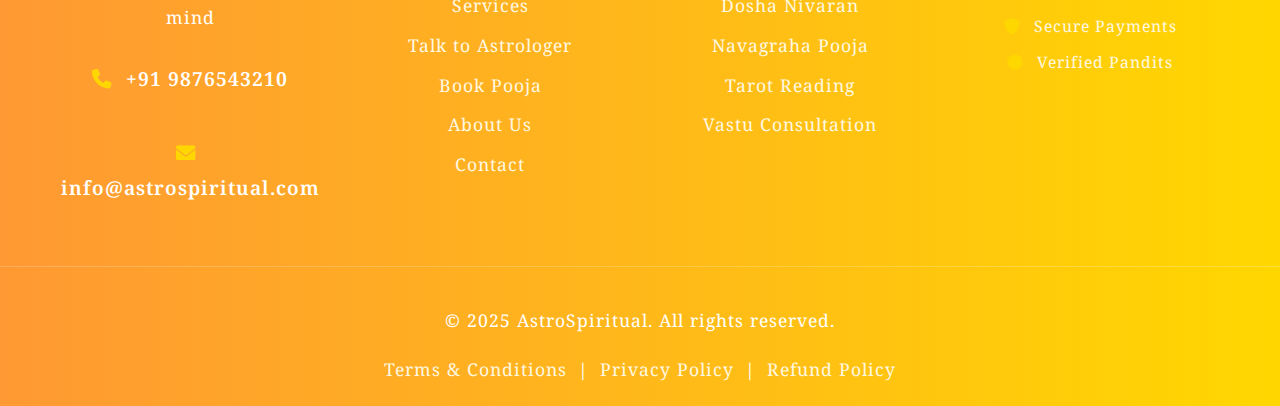
<file: contact.html>
<!DOCTYPE html>
<html lang="en">
<head>
    <meta charset="UTF-8">
    <meta name="viewport" content="width=device-width, initial-scale=1.0">
    <title>Contact Us - AstroSpiritual Platform</title>
    <link rel="stylesheet" href="styles.css">
    <link href="https://fonts.googleapis.com/css2?family=Lora:wght@400;600&family=Noto+Serif:wght@400;600&display=swap" rel="stylesheet">
    <link rel="stylesheet" href="https://cdnjs.cloudflare.com/ajax/libs/font-awesome/6.0.0/css/all.min.css">
</head>
<body>
    <!-- Navigation -->
    <nav class="navbar">
        <div class="nav-container">
            <div class="logo">
                <i class="fas fa-om"></i>
                <span>AstroSpiritual</span>
            </div>
            <div class="hamburger" onclick="toggleMenu()">
                <span></span>
                <span></span>
                <span></span>
            </div>
            <ul class="nav-menu" id="navMenu">
                <li><a href="index.html">Home</a></li>
                <li><a href="services.html">Services</a></li>
                <li><a href="astrologer.html">Talk to Astrologer</a></li>
                <li><a href="booking.html">Book Pooja</a></li>
                <li><a href="about.html">About</a></li>
                <li><a href="contact.html">Contact</a></li>
            </ul>
        </div>
    </nav>

    <!-- Contact Section -->
    <section id="contact" class="contact center-text">
        <div class="container">
            <h2>Contact Us</h2>
            <p>We're here to help you with all your spiritual needs. Get in touch with us today!</p>
            
            <div class="contact-content">
                <div class="contact-info">
                    <div class="contact-item">
                        <i class="fas fa-phone"></i>
                        <h3>Phone</h3>
                        <p><a href="tel:+919876543210">+91 9876543210</a></p>
                    </div>
                    <div class="contact-item">
                        <i class="fab fa-whatsapp"></i>
                        <h3>WhatsApp</h3>
                        <p><a href="https://wa.me/919876543210">+91 9876543210</a></p>
                    </div>
                    <div class="contact-item">
                        <i class="fas fa-envelope"></i>
                        <h3>Email</h3>
                        <p><a href="mailto:info@astrospiritual.com">info@astrospiritual.com</a></p>
                    </div>
                    <div class="contact-item">
                        <i class="fas fa-map-marker-alt"></i>
                        <h3>Address</h3>
                        <p>123 Spiritual Street, New Delhi, India</p>
                    </div>
                </div>
                
                <div class="contact-form">
                    <h3>Send us a Message</h3>
                    <form>
                        <div class="form-group">
                            <label for="name">Full Name:</label>
                            <input type="text" id="name" name="name" required>
                        </div>
                        
                        <div class="form-group">
                            <label for="email">Email:</label>
                            <input type="email" id="email" name="email" required>
                        </div>
                        
                        <div class="form-group">
                            <label for="phone">Phone Number:</label>
                            <input type="tel" id="phone" name="phone" required>
                        </div>
                        
                        <div class="form-group">
                            <label for="subject">Subject:</label>
                            <select id="subject" name="subject">
                                <option value="general">General Inquiry</option>
                                <option value="booking">Pooja Booking</option>
                                <option value="astrology">Astrology Consultation</option>
                                <option value="support">Support</option>
                            </select>
                        </div>
                        
                        <div class="form-group">
                            <label for="message">Message:</label>
                            <textarea id="message" name="message" rows="5" required></textarea>
                        </div>
                        
                        <button type="submit" class="btn-primary">Send Message</button>
                    </form>
                </div>
            </div>
        </div>
    </section>

    <!-- Footer -->
    <footer class="footer">
        <div class="container">
            <div class="footer-content">
                <div class="footer-section">
                    <div class="logo">
                        <i class="fas fa-om"></i>
                        <span>AstroSpiritual</span>
                    </div>
                    <p>Your trusted guide for astrology, pooja & peace of mind</p>
                    <div class="contact-info">
                        <p><i class="fas fa-phone"></i> +91 9876543210</p>
                        <p><i class="fas fa-envelope"></i> info@astrospiritual.com</p>
                    </div>
                </div>
                <div class="footer-section">
                    <h3>Quick Links</h3>
                    <ul>
                        <li><a href="index.html">Home</a></li>
                        <li><a href="services.html">Services</a></li>
                        <li><a href="astrologer.html">Talk to Astrologer</a></li>
                        <li><a href="booking.html">Book Pooja</a></li>
                        <li><a href="about.html">About Us</a></li>
                        <li><a href="contact.html">Contact</a></li>
                    </ul>
                </div>
                <div class="footer-section">
                    <h3>Our Services</h3>
                    <ul>
                        <li><a href="services.html">Kundli Matching</a></li>
                        <li><a href="services.html">Dosha Nivaran</a></li>
                        <li><a href="services.html">Navagraha Pooja</a></li>
                        <li><a href="services.html">Tarot Reading</a></li>
                        <li><a href="services.html">Vastu Consultation</a></li>
                    </ul>
                </div>
                <div class="footer-section">
                    <h3>Follow Us</h3>
                    <div class="social-links">
                        <a href="#" title="Facebook"><i class="fab fa-facebook"></i></a>
                        <a href="#" title="Instagram"><i class="fab fa-instagram"></i></a>
                        <a href="#" title="Twitter"><i class="fab fa-twitter"></i></a>
                        <a href="#" title="YouTube"><i class="fab fa-youtube"></i></a>
                        <a href="#" title="WhatsApp"><i class="fab fa-whatsapp"></i></a>
                    </div>
                    <div class="trust-badges">
                        <span><i class="fas fa-shield-alt"></i> Secure Payments</span>
                        <span><i class="fas fa-certificate"></i> Verified Pandits</span>
                    </div>
                </div>
            </div>
            <div class="footer-bottom">
                <p>© 2025 AstroSpiritual. All rights reserved.</p>
                <div class="footer-links">
                    <a href="#">Terms & Conditions</a> | 
                    <a href="#">Privacy Policy</a> | 
                    <a href="#">Refund Policy</a>
                </div>
            </div>
        </div>
    </footer>

    <script src="script.js"></script>
</body>
</html>
</file>
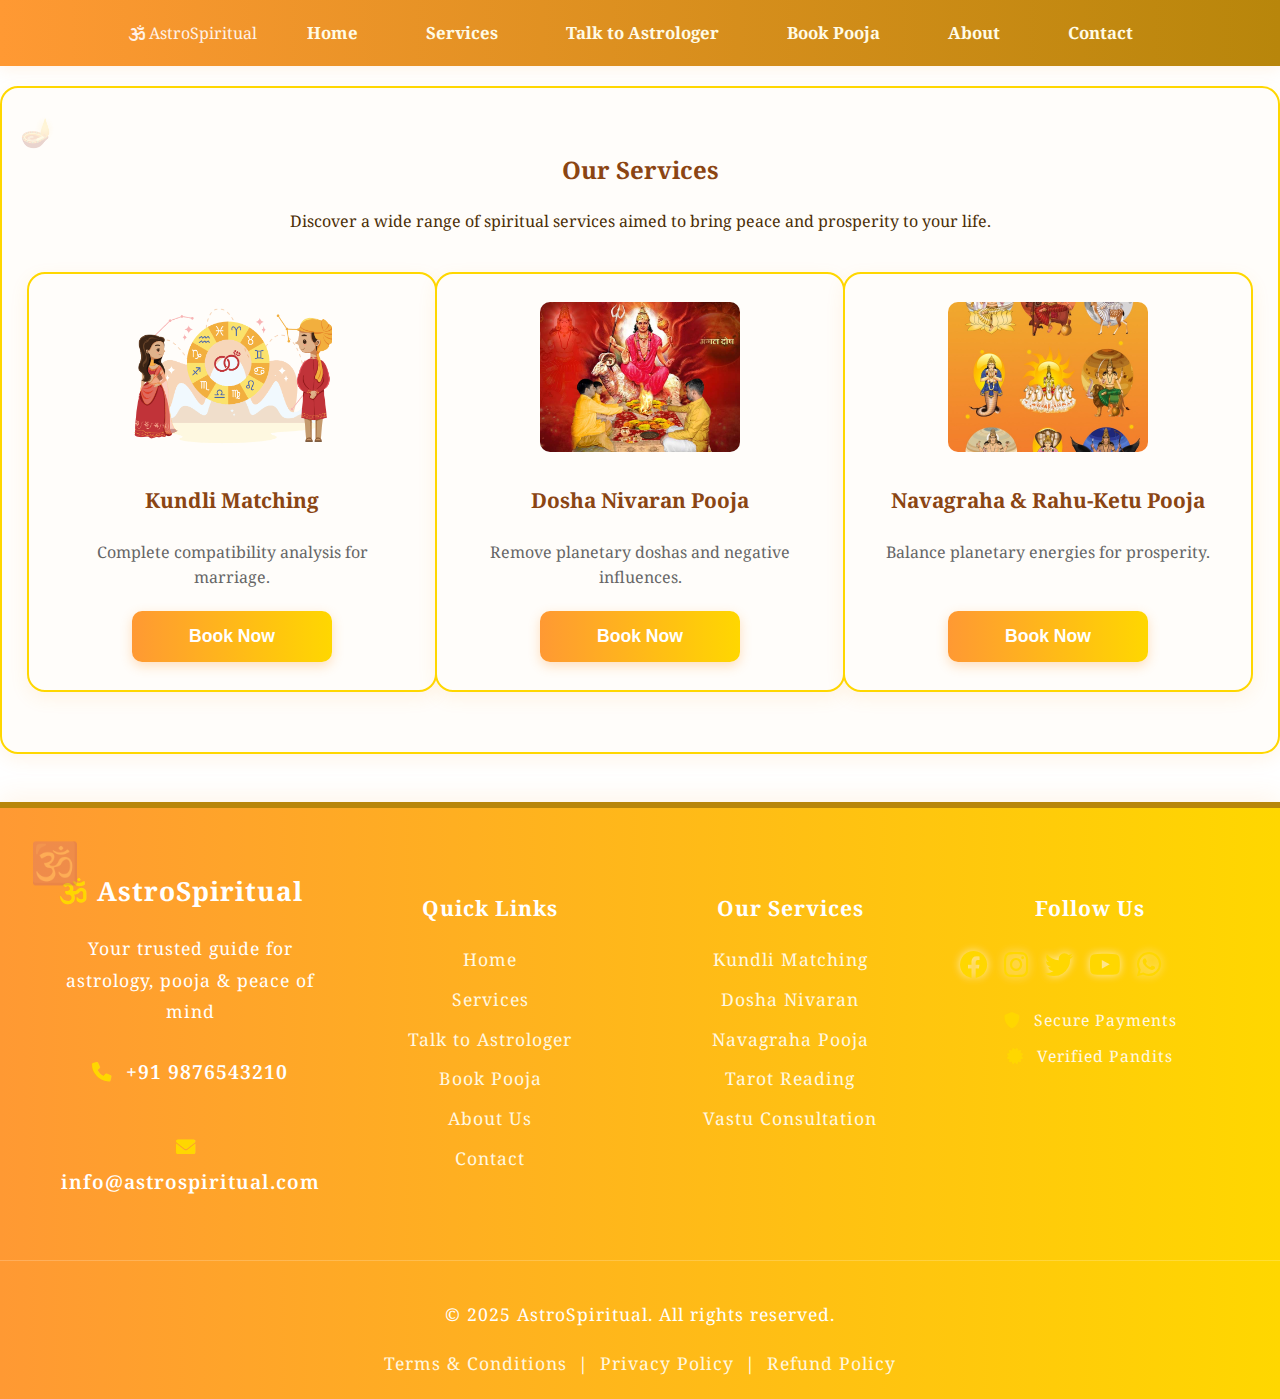
<file: services.html>
<!DOCTYPE html>
<html lang="en">
<head>
    <meta charset="UTF-8">
    <meta name="viewport" content="width=device-width, initial-scale=1.0">
    <title>Services - AstroSpiritual Platform</title>
    <link rel="stylesheet" href="styles.css">
    <link href="https://fonts.googleapis.com/css2?family=Lora:wght@400;600&family=Noto+Serif:wght@400;600&display=swap" rel="stylesheet">
    <link rel="stylesheet" href="https://cdnjs.cloudflare.com/ajax/libs/font-awesome/6.0.0/css/all.min.css">
</head>
<body>
    <!-- Navigation -->
    <nav class="navbar">
        <div class="nav-container">
            <div class="logo">
                <i class="fas fa-om"></i>
                <span>AstroSpiritual</span>
            </div>
            <ul class="nav-menu">
                <li><a href="index.html">Home</a></li>
                <li><a href="services.html">Services</a></li>
                <li><a href="astrologer.html">Talk to Astrologer</a></li>
                <li><a href="booking.html">Book Pooja</a></li>
                <li><a href="about.html">About</a></li>
                <li><a href="contact.html">Contact</a></li>
            </ul>
        </div>
    </nav>

    <!-- Service Section -->
    <section id="services" class="services">
        <div class="container center-text">
            <h2>Our Services</h2>
            <p>Discover a wide range of spiritual services aimed to bring peace and prosperity to your life.</p>
            <div class="service-grid">
                <div class="service-card">
                    <img src="images/kundli_matching.jpg" alt="Kundli Matching">
                    <h4>Kundli Matching</h4>
                    <p>Complete compatibility analysis for marriage.</p>
                    <button class="btn-primary" onclick="window.location.href='booking.html'">Book Now</button>
                </div>
                <div class="service-card">
                    <img src="images/dosha_nivaran.jpg" alt="Dosha Nivaran Pooja">
                    <h4>Dosha Nivaran Pooja</h4>
                    <p>Remove planetary doshas and negative influences.</p>
                    <button class="btn-primary" onclick="window.location.href='booking.html'">Book Now</button>
                </div>
                <div class="service-card">
                    <img src="images/navagraha_pooja.jpg" alt="Navagraha Pooja">
                    <h4>Navagraha & Rahu-Ketu Pooja</h4>
                    <p>Balance planetary energies for prosperity.</p>
                    <button class="btn-primary" onclick="window.location.href='booking.html'">Book Now</button>
                </div>
            </div>
        </div>
    </section>

    <!-- Footer -->
    <footer class="footer">
        <div class="container">
            <div class="footer-content">
                <div class="footer-section">
                    <div class="logo">
                        <i class="fas fa-om"></i>
                        <span>AstroSpiritual</span>
                    </div>
                    <p>Your trusted guide for astrology, pooja & peace of mind</p>
                    <div class="contact-info">
                        <p><i class="fas fa-phone"></i> +91 9876543210</p>
                        <p><i class="fas fa-envelope"></i> info@astrospiritual.com</p>
                    </div>
                </div>
                <div class="footer-section">
                    <h3>Quick Links</h3>
                    <ul>
                        <li><a href="index.html">Home</a></li>
                        <li><a href="services.html">Services</a></li>
                        <li><a href="astrologer.html">Talk to Astrologer</a></li>
                        <li><a href="booking.html">Book Pooja</a></li>
                        <li><a href="about.html">About Us</a></li>
                        <li><a href="contact.html">Contact</a></li>
                    </ul>
                </div>
                <div class="footer-section">
                    <h3>Our Services</h3>
                    <ul>
                        <li><a href="services.html">Kundli Matching</a></li>
                        <li><a href="services.html">Dosha Nivaran</a></li>
                        <li><a href="services.html">Navagraha Pooja</a></li>
                        <li><a href="services.html">Tarot Reading</a></li>
                        <li><a href="services.html">Vastu Consultation</a></li>
                    </ul>
                </div>
                <div class="footer-section">
                    <h3>Follow Us</h3>
                    <div class="social-links">
                        <a href="#" title="Facebook"><i class="fab fa-facebook"></i></a>
                        <a href="#" title="Instagram"><i class="fab fa-instagram"></i></a>
                        <a href="#" title="Twitter"><i class="fab fa-twitter"></i></a>
                        <a href="#" title="YouTube"><i class="fab fa-youtube"></i></a>
                        <a href="#" title="WhatsApp"><i class="fab fa-whatsapp"></i></a>
                    </div>
                    <div class="trust-badges">
                        <span><i class="fas fa-shield-alt"></i> Secure Payments</span>
                        <span><i class="fas fa-certificate"></i> Verified Pandits</span>
                    </div>
                </div>
            </div>
            <div class="footer-bottom">
                <p>© 2025 AstroSpiritual. All rights reserved.</p>
                <div class="footer-links">
                    <a href="#">Terms & Conditions</a> | 
                    <a href="#">Privacy Policy</a> | 
                    <a href="#">Refund Policy</a>
                </div>
            </div>
        </div>
    </footer>

</body>
</html>
</file>
<file: styles.css>
body {
    font-family: 'Noto Serif', 'Hind', serif;
    color: #4B2E05;
    margin: 0;
    padding: 0;
    background: linear-gradient(135deg, #fffbe6 0%, #ffe0b2 100%);
    line-height: 1.8;
    min-height: 100vh;
    background-image: url('https://www.transparenttextures.com/patterns/diamond-upholstery.png');
}

header {
    background: linear-gradient(90deg, #ff9933 0%, #ffd700 100%);
    color: #fff;
    padding: 60px 20px 40px 20px;
    text-align: center;
    border-bottom: 6px solid #b8860b;
    box-shadow: 0 6px 24px rgba(255, 153, 51, 0.15);
    position: relative;
}

header::after {
    content: "ॐ";
    position: absolute;
    right: 30px;
    top: 20px;
    font-size: 60px;
    color: #fff8e1;
    opacity: 0.2;
    font-family: 'Noto Serif', serif;
    pointer-events: none;
}

header h1, header h2, header h3 {
    text-align: center;
}

.cta-buttons button {
    background: linear-gradient(90deg, #ffd700 60%, #ff9933 100%);
    border: none;
    color: #8B4513;
    padding: 14px 32px;
    margin: 12px;
    cursor: pointer;
    border-radius: 30px;
    font-weight: bold;
    font-size: 1.1em;
    letter-spacing: 1px;
    box-shadow: 0 8px 24px rgba(255, 153, 51, 0.15);
    transition: background 0.3s, transform 0.3s, box-shadow 0.3s;
    outline: 2px solid #fff3cd;
}

.cta-buttons button:hover {
    background: linear-gradient(90deg, #ffb300 60%, #ff9933 100%);
    transform: scale(1.05) translateY(-4px);
    box-shadow: 0 12px 32px rgba(255, 153, 51, 0.25);
}

main {
    padding: 70px 20px;
    max-width: 1200px;
    margin: auto;
    background: rgba(255, 251, 230, 0.95);
    border-radius: 20px;
    box-shadow: 0 8px 32px rgba(255, 153, 51, 0.08);
}

section {
    margin-bottom: 48px;
    padding: 28px;
    background: #fffdfa;
    border-radius: 18px;
    box-shadow: 0 6px 18px rgba(255, 153, 51, 0.10);
    border: 2px solid #ffd700;
    position: relative;
}

section::before {
    content: "🪔";
    position: absolute;
    left: 18px;
    top: 18px;
    font-size: 28px;
    opacity: 0.18;
}

nav {
    background: linear-gradient(90deg, #ff9933 0%, #b8860b 100%);
    color: #fff1e6;
    padding: 18px 0;
    display: flex;
    justify-content: space-between;
    box-shadow: 0 3px 16px rgba(255, 153, 51, 0.12);
}

.nav-container {
    display: flex;
    align-items: center;
    justify-content: space-between;
    max-width: 1200px;
    margin: auto;
    padding: 0 24px;
}

.nav-menu {
    list-style: none;
    margin: 0;
    padding: 0;
    display: flex;
}

.nav-menu li {
    margin-left: 32px;
}

nav a {
    color: #fffbe6;
    text-decoration: none;
    font-weight: bold;
    padding: 10px 18px;
    border-radius: 8px;
    font-size: 1.05em;
    transition: background 0.3s, color 0.3s;
}

nav a:hover {
    background: #fff3cd;
    color: #b8860b;
}

.footer {
    background: linear-gradient(90deg, #ff9933 0%, #ffd700 100%);
    color: #fff;
    text-align: center;
    padding: 48px 0 32px 0;
    border-top: 6px solid #b8860b;
    margin-top: 48px;
    box-shadow: 0 -6px 24px rgba(255, 153, 51, 0.10);
    font-size: 1.1em;
    letter-spacing: 1px;
    position: relative;
}

.footer::before {
    content: "🕉️";
    position: absolute;
    left: 30px;
    top: 18px;
    font-size: 40px;
    opacity: 0.18;
}

.highlight, .hilighted, .highlighted, .important, .center-text {
    text-align: center !important;
    display: block;
    margin-left: auto;
    margin-right: auto;
}

.feature, .service-card, .contact-item {
    background: #fffdfa;
    border: 2px solid #ffd700;
    border-radius: 18px;
    box-shadow: 0 6px 18px rgba(255, 153, 51, 0.10);
    padding: 28px;
    margin: 0;
    transition: transform 0.3s, box-shadow 0.3s;
    position: relative;
    width: 100%;
    max-width: 350px;
    display: flex;
    flex-direction: column;
    align-items: center;
    text-align: center;
}

.feature:hover, .service-card:hover, .contact-item:hover {
    transform: translateY(-8px) scale(1.03);
    box-shadow: 0 12px 32px rgba(255, 153, 51, 0.18);
}

.features-grid, .testimonial-grid, .faq-items, .service-grid {
    display: grid;
    grid-template-columns: repeat(auto-fit, minmax(300px, 1fr));
    gap: 24px;
    justify-items: center;
    padding: 20px 0;
}

/* Service Card Specific Styling */
.service-card img {
    width: 100%;
    max-width: 200px;
    height: 150px;
    object-fit: cover;
    border-radius: 10px;
    margin-bottom: 15px;
}

.service-card h4 {
    margin: 15px 0 10px 0;
    color: #8B4513;
    font-size: 1.3em;
}

.service-card p {
    margin: 10px 0 20px 0;
    color: #666;
    line-height: 1.6;
    flex-grow: 1;
}

.service-card .btn-primary {
    margin-top: auto;
    width: 100%;
    max-width: 200px;
}

/* Services Section Specific */
.services {
    padding: 40px 20px;
    background: #fffdfa;
    border-radius: 18px;
    margin: 20px 0;
    box-shadow: 0 6px 18px rgba(255, 153, 51, 0.10);
    border: 2px solid #ffd700;
}

.services .container {
    max-width: 1200px;
    margin: 0 auto;
}

/* Mobile Hamburger Menu */
.hamburger {
    display: none;
    flex-direction: column;
    cursor: pointer;
    padding: 10px;
}

.hamburger span {
    width: 25px;
    height: 3px;
    background-color: #fff;
    margin: 3px 0;
    transition: 0.3s;
}

.hamburger.active span:nth-child(1) {
    transform: rotate(-45deg) translate(-5px, 6px);
}

.hamburger.active span:nth-child(2) {
    opacity: 0;
}

.hamburger.active span:nth-child(3) {
    transform: rotate(45deg) translate(-5px, -6px);
}

.testimonials, .faq {
    padding: 56px 36px;
    background: #fffbe6;
    border-radius: 18px;
    margin: 48px 0;
    box-shadow: 0 6px 18px rgba(255, 153, 51, 0.10);
    border: 2px solid #ffd700;
}

form {
    display: flex;
    flex-direction: column;
    background: #fffdfa;
    border-radius: 12px;
    padding: 24px;
    box-shadow: 0 4px 12px rgba(255, 153, 51, 0.08);
}

.form-group {
    margin-bottom: 22px;
}

input, select, textarea {
    width: 100%;
    padding: 14px;
    border: 1.5px solid #ffd700;
    border-radius: 7px;
    margin-top: 7px;
    font-size: 1em;
    background: #fffbe6;
}

button {
    background: linear-gradient(90deg, #ff9933 0%, #ffd700 100%);
    color: #fff;
    padding: 12px 26px;
    border: none;
    border-radius: 7px;
    cursor: pointer;
    font-weight: bold;
    font-size: 1.05em;
    transition: background 0.3s, transform 0.3s;
}

button:hover {
    background: linear-gradient(90deg, #ffd700 0%, #ff9933 100%);
    transform: scale(1.04);
}

.contact-item i, .social-links i {
    color: #ffd700;
    font-size: 28px;
    margin-bottom: 12px;
    filter: drop-shadow(0 0 4px #ffecb3);
}

/* Responsive Styles */

@media (max-width: 768px) {

    body {
        font-size: 0.9em;
    }

    .navbar, .footer, .cta-buttons, .hero, .container {
        padding-left: 10px;
        padding-right: 10px;
    }

    .cta-buttons button {
        padding: 10px 20px;
        font-size: 1em;
    }

    .hero {
        display: flex;
        flex-direction: column;
        align-items: center;
        text-align: center;
    }

    .hero .hero-content {
        flex-direction: column;
        align-items: center;
    }

    .nav-menu {
        flex-direction: column;
        gap: 10px;
    }

    .service-grid, .features-grid, .testimonial-grid, .faq-items, .contact-info {
        grid-template-columns: 1fr;
    }

    .feature, .service-card, .contact-item, .contact-form, .footer-content {
        margin: 10px 0;
    }

    .footer-content {
        flex-direction: column;
        align-items: center;
    }

    /* Navigation Mobile */
    .nav-container {
        position: relative;
        flex-direction: row;
        align-items: center;
        justify-content: space-between;
        gap: 15px;
        padding: 15px;
    }

    .hamburger {
        display: flex;
        position: relative;
        align-self: flex-end;
        margin-left: auto;
    }

    .nav-menu {
        flex-direction: column;
        width: 100%;
        display: none;
        background: rgba(255, 153, 51, 0.95);
        border-radius: 10px;
        padding: 20px;
        box-shadow: 0 4px 12px rgba(255, 153, 51, 0.3);
        position: absolute;
        top: 100%;
        left: 0;
        right: 0;
        z-index: 1000;
    }

    .nav-menu.active {
        display: flex;
    }

    .nav-menu li {
        margin: 8px 0;
        text-align: center;
    }

    .nav-menu a {
        padding: 12px;
        border-radius: 8px;
        display: block;
        width: 100%;
    }

    /* Hero Section Mobile */
    .hero-text h1 {
        font-size: 1.8em;
        margin-bottom: 15px;
    }

    .hero-subtitle {
        font-size: 1.1em;
        margin-bottom: 20px;
    }

    .om-symbol i {
        font-size: 80px;
    }

    .cta-buttons {
        flex-direction: column;
        gap: 10px;
    }

    .cta-buttons button {
        width: 100%;
        margin: 5px 0;
    }

    /* Service Cards Mobile */
    .service-card, .feature, .contact-item {
        width: 100%;
        max-width: 100%;
        margin: 0;
        padding: 20px;
    }
    
    .service-grid {
        grid-template-columns: 1fr;
        gap: 20px;
        padding: 20px;
    }

    /* Forms Mobile */
    .form-group {
        margin-bottom: 15px;
    }

    .form-row {
        flex-direction: column;
    }

    input, select, textarea {
        font-size: 16px; /* Prevents zoom on iOS */
        padding: 12px;
    }

    /* Contact Page Mobile */
    .contact-content {
        flex-direction: column;
        gap: 20px;
    }

    .contact-info {
        grid-template-columns: 1fr;
        gap: 15px;
    }

    /* Footer Mobile */
    .footer-section {
        margin: 15px 0;
        text-align: center;
    }

    .social-links {
        justify-content: center;
    }

    .trust-badges {
        align-items: center;
    }

    /* Typography Mobile */
    h1 {
        font-size: 1.8em;
    }

    h2 {
        font-size: 1.5em;
    }

    h3 {
        font-size: 1.3em;
    }

    section {
        padding: 20px 15px;
        margin-bottom: 25px;
    }

    .container {
        padding: 0 15px;
    }

    /* Astrologer Page Mobile */
    .astrologer-contact {
        flex-direction: column;
        text-align: center;
        padding: 20px;
    }

    .astrologer-image {
        margin-right: 0;
        margin-bottom: 20px;
    }

    .consultation-info {
        text-align: center;
    }

    .consultation-options li {
        padding: 12px;
        font-size: 1em;
    }

}

/* Small Mobile Devices (max-width: 480px) */
@media (max-width: 480px) {
    body {
        font-size: 0.85em;
    }

    .nav-container {
        padding: 10px;
    }

    .hero-text h1 {
        font-size: 1.5em;
    }

    .hero-subtitle {
        font-size: 1em;
    }

    .om-symbol i {
        font-size: 60px;
    }

    .cta-buttons button {
        padding: 8px 16px;
        font-size: 0.9em;
    }

    .service-card, .feature, .contact-item {
        padding: 15px;
    }

    .contact-item i {
        font-size: 24px;
    }

    .footer-section {
        margin: 10px 0;
    }

    h1 {
        font-size: 1.5em;
    }

    h2 {
        font-size: 1.3em;
    }

    h3 {
        font-size: 1.1em;
    }

    section {
        padding: 15px 10px;
        margin-bottom: 20px;
    }

    .container {
        padding: 0 10px;
    }

    .astrologer-contact {
        padding: 15px;
    }

    .consultation-options li {
        padding: 10px;
        font-size: 0.9em;
    }

    .btn-primary {
        padding: 10px 20px;
        font-size: 1em;
    }

    .contact-form {
        padding: 20px;
    }

    input, select, textarea {
        padding: 10px;
    }
}

/* Landscape Mobile Devices */
@media (max-width: 768px) and (orientation: landscape) {
    .hero-content {
        flex-direction: row;
        align-items: center;
    }

    .cta-buttons {
        flex-direction: row;
        justify-content: center;
        flex-wrap: wrap;
        gap: 10px;
    }

    .cta-buttons button {
        width: auto;
        min-width: 150px;
    }

    .service-grid, .features-grid {
        grid-template-columns: repeat(2, 1fr);
    }
}

/* Contact section in home page */
#contact .contact-item h3 {
    color: #8B4513;
    font-weight: bold;
    font-size: 1.3em;
    margin-bottom: 10px;
}

#contact .contact-item p {
    color: #4B2E05;
    font-weight: 700;
    font-size: 1.2em;
    text-shadow: 1px 1px 2px rgba(255, 255, 255, 0.8);
}

#contact .contact-info {
    display: flex;
    flex-wrap: wrap;
    justify-content: center;
    gap: 30px;
    margin-top: 30px;
}

/* Additional styles for better appearance */
h1, h2, h3, h4, .section-title, .category-title {
    text-align: center;
    color: #8B4513;
    margin-bottom: 15px;
}

.section-subtitle, .category-subtitle {
    font-size: 1.2em;
    color: #666;
    margin-bottom: 30px;
    text-align: center;
    font-style: italic;
}

.hero-text {
    text-align: center;
    padding: 40px 20px;
}

.hero-text h1 {
    font-size: 2.5em;
    margin-bottom: 20px;
    color: #8B4513;
}

.hero-subtitle {
    font-size: 1.3em;
    color: #666;
    margin-bottom: 30px;
}

.om-symbol {
    text-align: center;
    padding: 40px;
}

.om-symbol i {
    font-size: 120px;
    color: #ffd700;
    text-shadow: 0 4px 8px rgba(255, 215, 0, 0.3);
}

.hero-content {
    display: flex;
    align-items: center;
    justify-content: space-between;
    max-width: 1200px;
    margin: auto;
    padding: 60px 20px;
}

.cta-buttons {
    text-align: center;
    margin-top: 30px;
}

/* Footer Styles */
.footer {
    background: linear-gradient(90deg, #ff9933 0%, #ffd700 100%);
    color: #fff;
    padding: 40px 0 20px 0;
    border-top: 6px solid #b8860b;
    margin-top: 48px;
    box-shadow: 0 -6px 24px rgba(255, 153, 51, 0.10);
}

.footer-content {
    display: flex;
    flex-wrap: wrap;
    justify-content: space-between;
    max-width: 1200px;
    margin: 0 auto;
    padding: 0 20px;
}

.footer-section {
    flex: 1;
    min-width: 250px;
    margin: 20px;
}

.footer-section h3 {
    color: #fff;
    margin-bottom: 15px;
    font-size: 1.2em;
}

.footer-section ul {
    list-style: none;
    padding: 0;
}

.footer-section ul li {
    margin-bottom: 8px;
}

.footer-section ul li a {
    color: #fff8e1;
    text-decoration: none;
    transition: color 0.3s;
}

.footer-section ul li a:hover {
    color: #ffd700;
}

.footer-section .logo {
    display: flex;
    align-items: center;
    font-size: 1.5em;
    font-weight: bold;
    margin-bottom: 15px;
}

.footer-section .logo i {
    margin-right: 10px;
    color: #ffd700;
}

.contact-info p {
    margin: 10px 0;
    color: #fff;
    font-weight: 600;
    font-size: 1.1em;
}

.contact-info i {
    margin-right: 8px;
    color: #ffd700;
}

.social-links {
    display: flex;
    gap: 15px;
    margin-bottom: 15px;
}

.social-links a {
    color: #fff8e1;
    font-size: 1.5em;
    transition: color 0.3s, transform 0.3s;
}

.social-links a:hover {
    color: #ffd700;
    transform: scale(1.2);
}

.trust-badges {
    display: flex;
    flex-direction: column;
    gap: 8px;
}

.trust-badges span {
    color: #fff8e1;
    font-size: 0.9em;
}

.trust-badges i {
    margin-right: 8px;
    color: #ffd700;
}

.footer-bottom {
    text-align: center;
    padding-top: 20px;
    margin-top: 30px;
    border-top: 1px solid rgba(255, 255, 255, 0.2);
}

.footer-links {
    margin-top: 10px;
}

.footer-links a {
    color: #fff8e1;
    text-decoration: none;
    margin: 0 5px;
}

.footer-links a:hover {
    color: #ffd700;
}

/* Astrologer Page Specific Styles */
.astrologer-contact {
    display: flex;
    align-items: center;
    justify-content: space-between;
    max-width: 1000px;
    margin: 40px auto;
    padding: 40px;
    background: #fffdfa;
    border-radius: 20px;
    box-shadow: 0 8px 24px rgba(255, 153, 51, 0.15);
    border: 2px solid #ffd700;
}

.astrologer-image {
    flex: 1;
    margin-right: 40px;
}

.astrologer-image img {
    width: 100%;
    max-width: 400px;
    border-radius: 15px;
    box-shadow: 0 4px 12px rgba(255, 153, 51, 0.2);
}

.consultation-info {
    flex: 1;
    text-align: left;
}

.consultation-options {
    list-style: none;
    padding: 0;
    margin: 20px 0;
}

.consultation-options li {
    background: #fffbe6;
    padding: 15px;
    margin: 10px 0;
    border-radius: 10px;
    border: 1px solid #ffd700;
    font-size: 1.1em;
    font-weight: 600;
    color: #8B4513;
}

.btn-primary {
    background: linear-gradient(90deg, #ff9933 0%, #ffd700 100%);
    color: #fff;
    padding: 15px 30px;
    border: none;
    border-radius: 10px;
    cursor: pointer;
    font-weight: bold;
    font-size: 1.1em;
    transition: background 0.3s, transform 0.3s;
    box-shadow: 0 4px 12px rgba(255, 153, 51, 0.3);
}

.btn-primary:hover {
    background: linear-gradient(90deg, #ffd700 0%, #ff9933 100%);
    transform: translateY(-2px);
}

/* Contact Page Specific Styles */
.contact-content {
    display: flex;
    gap: 40px;
    max-width: 1200px;
    margin: 40px auto;
    align-items: flex-start;
}

.contact-info {
    flex: 1;
    display: grid;
    grid-template-columns: repeat(auto-fit, minmax(250px, 1fr));
    gap: 20px;
}

.contact-form {
    flex: 1;
    background: #fffdfa;
    padding: 30px;
    border-radius: 15px;
    box-shadow: 0 8px 24px rgba(255, 153, 51, 0.15);
    border: 2px solid #ffd700;
}

.contact-item a {
    color: #8B4513;
    text-decoration: none;
    font-weight: 600;
    transition: color 0.3s;
}

.contact-item a:hover {
    color: #ff9933;
}

@media (max-width: 768px) {
    .astrologer-contact {
        flex-direction: column;
        text-align: center;
    }
    
    .astrologer-image {
        margin-right: 0;
        margin-bottom: 30px;
    }
    
    .consultation-info {
        text-align: center;
    }
    
    .footer-content {
        flex-direction: column;
        text-align: center;
    }
    
    .footer-section {
        margin: 15px 0;
    }
    
    .social-links {
        justify-content: center;
    }
}
</file>
